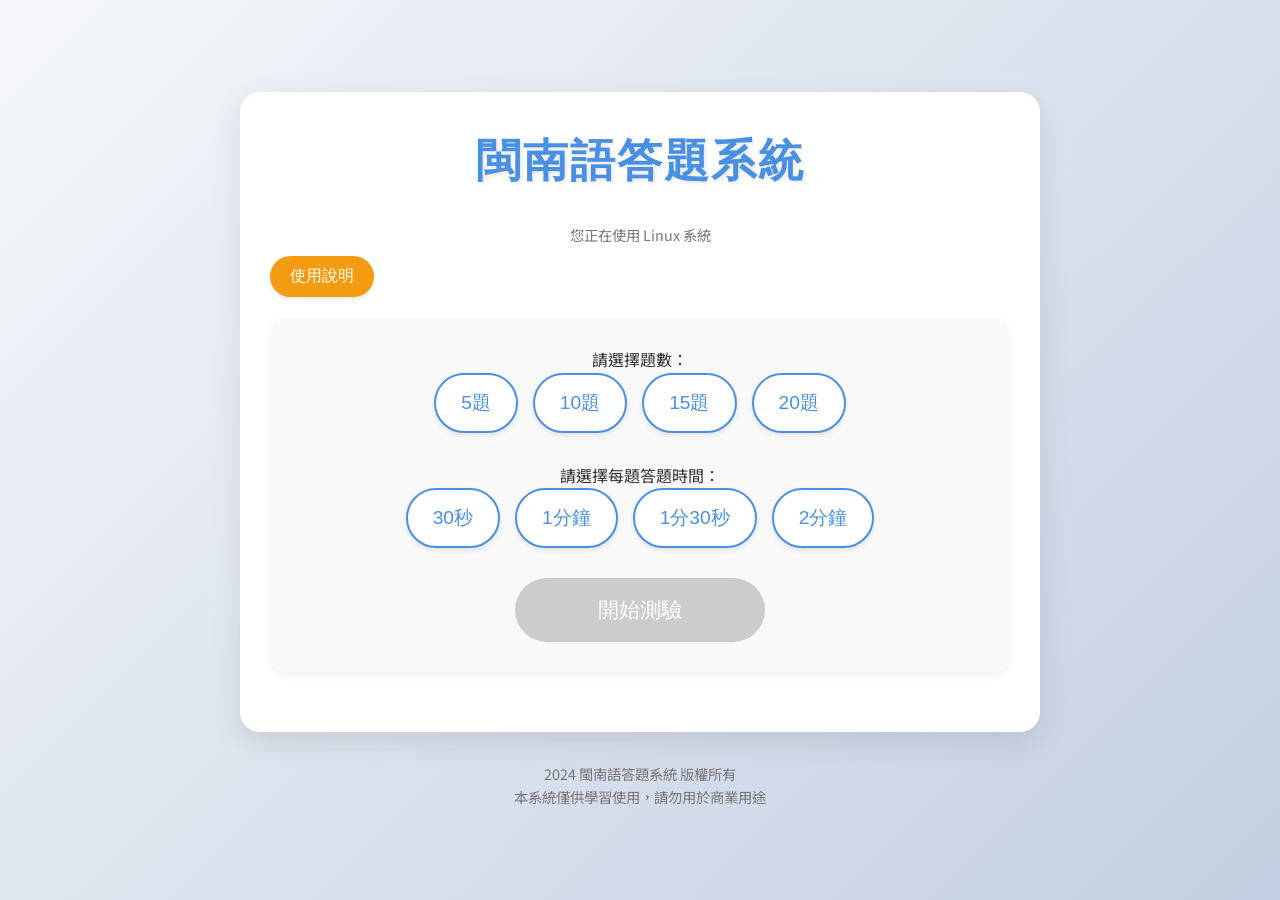
<file: index.html>
<html lang="zh-TW">
  <head>
    <meta charset="UTF-8">
    <meta name="viewport" content="width=device-width, initial-scale=1.0">
    <title>閩南語答題系統</title>
    <link rel="stylesheet" href="style.css">
    <link rel="preconnect" href="https://fonts.googleapis.com">
    <link rel="preconnect" href="https://fonts.gstatic.com" crossorigin>
    <link href="https://fonts.googleapis.com/css2?family=Noto+Sans+TC:wght@400;700&family=Pacifico&display=swap" rel="stylesheet">
  </head>
  <body>
    <div id="app">
      <h1>閩南語答題系統</h1>
      <p id="deviceInfo" style="text-align: center; font-size: 0.9em; color: #777; margin-bottom: 10px;"></p>
      <button id="instructionsButton">使用說明</button>
      <div id="startContainer" class="fade-in">
        <p>請選擇題數：</p>
        <div id="questionCountSelector">
          <button class="question-count-option" data-count="5">5題</button>
          <button class="question-count-option" data-count="10">10題</button>
          <button class="question-count-option" data-count="15">15題</button>
          <button class="question-count-option" data-count="20">20題</button>
        </div>
        <p>請選擇每題答題時間：</p>
        <div id="timeSelector">
          <button class="time-option" data-time="30">30秒</button>
          <button class="time-option" data-time="60">1分鐘</button>
          <button class="time-option" data-time="90">1分30秒</button>
          <button class="time-option" data-time="120">2分鐘</button>
        </div>
        <button id="startButton" disabled>開始測驗</button>
      </div>
      <div id="quizContainer" style="display:none;">
        <div id="timer"></div>
        <div id="progressBar">
          <div id="progress"></div>
        </div>
        <div id="loadingContainer" style="display:none;">
          <div class="loading-spinner"></div>
          <p class="loading-text">正在載入題目<span class="loading-dots"></span></p>
        </div>
        <div id="questionContainer">
          <p id="questionText"></p>
          <img id="imageQuestion" alt="Question Image" style="display: none; max-width: 100%; border-radius: 10px; margin-bottom: 20px;">
          <audio id="audioQuestion" controls style="display:none;"></audio>
          <ul id="optionsList"></ul>
        </div>
        <button id="submitAnswer" disabled>提交答案</button>
        <div id="result"></div>
      </div>
    </div>
  
    <div id="instructionsModal" class="modal">
      <div class="modal-content">
        <span class="close">&times;</span>
        <h2>使用說明</h2>
        <ol>
          <li>選擇您想要回答的題數（5、10、15或20題）。</li>
          <li>請選擇每題答題時間。</li>
          <li>點擊「開始測驗」按鈕開始答題。</li>
          <li>仔細閱讀每個問題，如果有音頻或圖片，請點擊播放按鈕或查看圖片內容。</li>
          <li>從提供的選項中選擇您認為正確的答案。選項也可能包含圖片。</li>
          <li>選擇答案後，點擊「提交答案」按鈕。</li>
          <li>系統會立即顯示您的答案是否正確，並提供正確答案（如果回答錯誤）。</li>
          <li>答完所有問題後，您將看到最終成績和答題記錄。</li>
          <li>您可以選擇「再測一次」來重新開始測驗。</li>
        </ol>
        <p>祝您答題愉快，學習進步！</p>
      </div>
    </div>
  
    <div id="copyright">
      2024 閩南語答題系統 版權所有
      <br>
      本系統僅供學習使用，請勿用於商業用途
    </div>
  
    <script src="script.js" type="module"></script>
  </body>
</html>
</file>
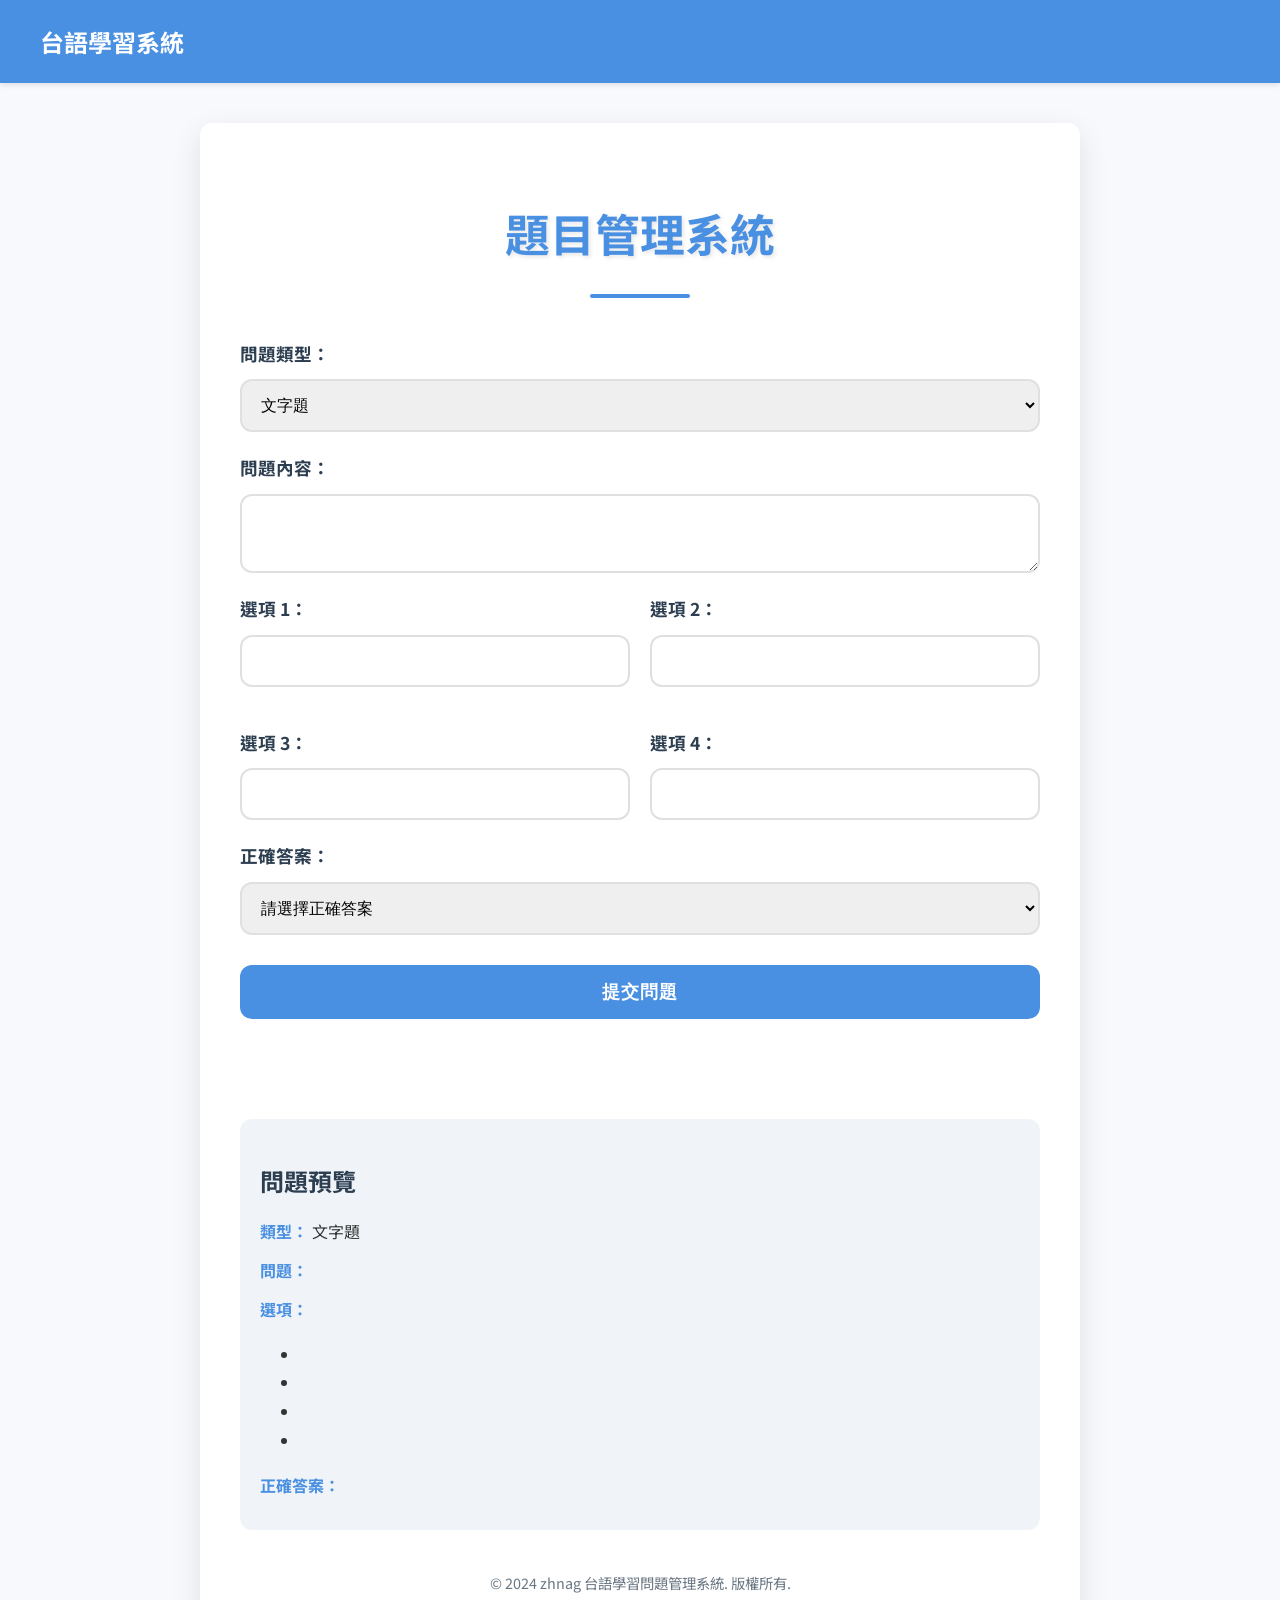
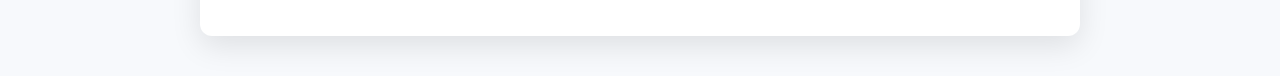
<file: add_test.html>
<html><head>
<meta charset="UTF-8">
<meta name="viewport" content="width=device-width, initial-scale=1.0">
<title>台語學習問題管理系統 - 出題頁面</title>
<link href="https://fonts.googleapis.com/css2?family=Noto+Sans+TC:wght@300;400;700&display=swap" rel="stylesheet">
<style>
  :root {
    --primary-color: #4a90e2;
    --secondary-color: #2c3e50;
    --background-color: #f7f9fc;
    --form-background: #ffffff;
    --text-color: #333333;
    --success-color: #27ae60;
    --error-color: #e74c3c;
    --border-radius: 12px;
  }

  body {
    font-family: 'Noto Sans TC', sans-serif;
    line-height: 1.8;
    color: var(--text-color);
    margin: 0;
    padding: 0;
    background-color: var(--background-color);
    transition: all 0.3s ease;
  }

  /* 新增頁首樣式 */
  header {
    background-color: var(--primary-color);
    color: white;
    padding: 20px 0;
    box-shadow: 0 2px 5px rgba(0,0,0,0.1);
  }

  .header-content {
    max-width: 1200px;
    margin: 0 auto;
    display: flex;
    justify-content: space-between;
    align-items: center;
    padding: 0 20px;
  }

  .logo {
    font-size: 1.5em;
    font-weight: bold;
    text-decoration: none;
    color: white;
  }

  nav ul {
    list-style-type: none;
    padding: 0;
    margin: 0;
    display: flex;
  }

  nav ul li {
    margin-left: 20px;
  }

  nav ul li a {
    color: white;
    text-decoration: none;
    transition: opacity 0.3s ease;
  }

  nav ul li a:hover {
    opacity: 0.8;
  }

  .container {
    max-width: 800px;
    margin: 40px auto;
    padding: 40px;
    background-color: var(--form-background);
    border-radius: var(--border-radius);
    box-shadow: 0 10px 30px rgba(0,0,0,0.1);
  }

  h1 {
    color: var(--primary-color);
    text-align: center;
    font-size: 2.8em;
    margin-bottom: 40px;
    text-shadow: 2px 2px 4px rgba(0,0,0,0.1);
    position: relative;
  }

  h1::after {
    content: '';
    display: block;
    width: 100px;
    height: 4px;
    background-color: var(--primary-color);
    margin: 20px auto;
    border-radius: 2px;
  }

  form {
    transition: all 0.3s ease;
  }

  label {
    display: block;
    margin-top: 20px;
    font-weight: bold;
    color: var(--secondary-color);
    font-size: 1.1em;
  }

  input[type="text"], input[type="url"], select, textarea {
    width: 100%;
    padding: 15px;
    margin-top: 10px;
    border: 2px solid #e0e0e0;
    border-radius: var(--border-radius);
    box-sizing: border-box;
    transition: all 0.3s ease;
    font-size: 1em;
  }

  input[type="text"]:focus, input[type="url"]:focus, select:focus, textarea:focus {
    outline: none;
    border-color: var(--primary-color);
    box-shadow: 0 0 0 3px rgba(74, 144, 226, 0.2);
  }

  button {
    background-color: var(--primary-color);
    color: white;
    padding: 15px 25px;
    border: none;
    border-radius: var(--border-radius);
    cursor: pointer;
    font-size: 1.1em;
    margin-top: 30px;
    transition: all 0.3s ease;
    width: 100%;
    font-weight: bold;
    text-transform: uppercase;
    letter-spacing: 1px;
  }

  button:hover {
    background-color: #3a7bc8;
    transform: translateY(-3px);
    box-shadow: 0 6px 12px rgba(0,0,0,0.15);
  }

  #message {
    margin-top: 30px;
    padding: 20px;
    border-radius: var(--border-radius);
    font-weight: bold;
    transition: all 0.3s ease;
    text-align: center;
  }

  .success {
    background-color: #d4edda;
    border: 2px solid #c3e6cb;
    color: var(--success-color);
  }

  .error {
    background-color: #f8d7da;
    border: 2px solid #f5c6cb;
    color: var(--error-color);
  }

  .loading {
    display: none;
    text-align: center;
    margin-top: 30px;
    font-size: 1.2em;
    color: var(--secondary-color);
  }

  .loading:after {
    content: '.';
    animation: dots 1.5s steps(5, end) infinite;
  }

  @keyframes dots {
    0%, 20% {
      color: rgba(0,0,0,0);
      text-shadow:
        .25em 0 0 rgba(0,0,0,0),
        .5em 0 0 rgba(0,0,0,0);
    }
    40% {
      color: var(--text-color);
      text-shadow:
        .25em 0 0 rgba(0,0,0,0),
        .5em 0 0 rgba(0,0,0,0);
    }
    60% {
      text-shadow:
        .25em 0 0 var(--text-color),
        .5em 0 0 rgba(0,0,0,0);
    }
    80%, 100% {
      text-shadow:
        .25em 0 0 var(--text-color),
        .5em 0 0 var(--text-color);
    }
  }

  .option-group {
    display: grid;
    grid-template-columns: 1fr 1fr;
    gap: 20px;
  }

  @media (max-width: 600px) {
    .option-group {
      grid-template-columns: 1fr;
    }
  }

  .preview-container {
    margin-top: 30px;
    padding: 20px;
    background-color: #f0f4f8;
    border-radius: var(--border-radius);
    display: none;
  }

  .preview-container h2 {
    color: var(--secondary-color);
    margin-bottom: 15px;
  }

  .preview-item {
    margin-bottom: 10px;
  }

  .preview-item strong {
    color: var(--primary-color);
  }

  #previewAudio {
    width: 100%;
    margin-top: 10px;
  }

  .copyright {
    text-align: center;
    margin-top: 40px;
    font-size: 0.9em;
    color: var(--secondary-color);
    opacity: 0.7;
  }
</style>
</head>
<body>
  <!-- 新增頁首 -->
  <header>
    <div class="header-content">
      <a href="https://websimcreationengine.com/home" class="logo">台語學習系統</a>
      <nav>

    </div>
  </header>

  <div class="container">
    <h1>題目管理系統</h1>
    
    <form id="questionForm">
      <label for="type">問題類型：</label>
      <select id="type" name="type" required>
        <option value="text">文字題</option>
        <option value="audio">音檔題</option>
      </select>

      <label for="question">問題內容：</label>
      <textarea id="question" name="question" rows="3" required></textarea>

      <div class="option-group">
        <div>
          <label for="option1">選項 1：</label>
          <input type="text" id="option1" name="option1" required>
        </div>
        <div>
          <label for="option2">選項 2：</label>
          <input type="text" id="option2" name="option2" required>
        </div>
        <div>
          <label for="option3">選項 3：</label>
          <input type="text" id="option3" name="option3" required>
        </div>
        <div>
          <label for="option4">選項 4：</label>
          <input type="text" id="option4" name="option4" required>
        </div>
      </div>

      <label for="correctAnswer">正確答案：</label>
      <select id="correctAnswer" name="correctAnswer" required>
        <option value="">請選擇正確答案</option>
        <option value="1">選項 1</option>
        <option value="2">選項 2</option>
        <option value="3">選項 3</option>
        <option value="4">選項 4</option>
      </select>

      <label for="audioUrl">音檔 URL（僅限音檔題）：</label>
      <input type="url" id="audioUrl" name="audioUrl">

      <button type="submit">提交問題</button>
    </form>

    <div id="message"></div>
    <div class="loading" id="loadingIndicator">正在提交問題</div>

    <div class="preview-container" id="previewContainer">
      <h2>問題預覽</h2>
      <div class="preview-item"><strong>類型：</strong> <span id="previewType"></span></div>
      <div class="preview-item"><strong>問題：</strong> <span id="previewQuestion"></span></div>
      <div class="preview-item"><strong>選項：</strong>
        <ul>
          <li id="previewOption1"></li>
          <li id="previewOption2"></li>
          <li id="previewOption3"></li>
          <li id="previewOption4"></li>
        </ul>
      </div>
      <div class="preview-item"><strong>正確答案：</strong> <span id="previewCorrectAnswer"></span></div>
      <div class="preview-item" id="previewAudioContainer">
        <strong>音檔：</strong>
        <audio id="previewAudio" controls></audio>
      </div>
    </div>

    <div class="copyright">
      © 2024 zhnag 台語學習問題管理系統. 版權所有.
    </div>
  </div>

  <script>
    const SCRIPT_URL = 'https://script.google.com/macros/s/AKfycbywOXzardpCqz0Lv7IAAFABGFBset2SgVZRC6_Kvf9c1TXQPHTxa0kp9h8wKy2_oqwv/exec';

    document.getElementById('questionForm').addEventListener('submit', function(e) {
      e.preventDefault();
      
      const formData = new FormData(this);
      const questionData = {
        type: formData.get('type'),
        question: formData.get('question'),
        options: [
          formData.get('option1'),
          formData.get('option2'),
          formData.get('option3'),
          formData.get('option4')
        ],
        correctAnswer: formData.get(`option${formData.get('correctAnswer')}`),
        audioUrl: formData.get('audioUrl') || ''
      };

      const messageDiv = document.getElementById('message');
      const loadingIndicator = document.getElementById('loadingIndicator');
      messageDiv.textContent = '';
      messageDiv.className = '';
      loadingIndicator.style.display = 'block';

      fetch(SCRIPT_URL + '?action=addQuestion', {
        method: 'POST',
        mode: 'no-cors',
        headers: {
          'Content-Type': 'application/json',
        },
        body: JSON.stringify(questionData),
      })
      .then(response => {
        loadingIndicator.style.display = 'none';
        if (response.status === 0) {
          messageDiv.textContent = '問題新增成功！（注意：由於跨域限制，無法確認服務器的實際響應）';
          messageDiv.className = 'success';
          document.getElementById('questionForm').reset();
          hidePreview();
        } else {
          throw new Error('提交失敗，請檢查網絡連接並重試。');
        }
      })
      .catch(error => {
        loadingIndicator.style.display = 'none';
        console.error('Error:', error);
        messageDiv.textContent = '發生錯誤，請稍後再試。錯誤詳情：' + error.message;
        messageDiv.className = 'error';
      });
    });

    document.getElementById('type').addEventListener('change', function() {
      const audioUrlField = document.getElementById('audioUrl');
      const audioUrlLabel = document.querySelector('label[for="audioUrl"]');
      if (this.value === 'audio') {
        audioUrlField.style.display = 'block';
        audioUrlLabel.style.display = 'block';
        audioUrlField.required = true;
      } else {
        audioUrlField.style.display = 'none';
        audioUrlLabel.style.display = 'none';
        audioUrlField.required = false;
      }
      updatePreview();
    });

    document.querySelectorAll('input, textarea, select').forEach(element => {
      element.addEventListener('input', updatePreview);
    });

    function updatePreview() {
      const previewContainer = document.getElementById('previewContainer');
      const type = document.getElementById('type').value;
      const question = document.getElementById('question').value;
      const option1 = document.getElementById('option1').value;
      const option2 = document.getElementById('option2').value;
      const option3 = document.getElementById('option3').value;
      const option4 = document.getElementById('option4').value;
      const correctAnswer = document.getElementById('correctAnswer').value;
      const audioUrl = document.getElementById('audioUrl').value;

      document.getElementById('previewType').textContent = type === 'text' ? '文字題' : '音檔題';
      document.getElementById('previewQuestion').textContent = question;
      document.getElementById('previewOption1').textContent = option1;
      document.getElementById('previewOption2').textContent = option2;
      document.getElementById('previewOption3').textContent = option3;
      document.getElementById('previewOption4').textContent = option4;
      document.getElementById('previewCorrectAnswer').textContent = correctAnswer ? document.getElementById(`option${correctAnswer}`).value : '';

      const previewAudioContainer = document.getElementById('previewAudioContainer');
      const previewAudio = document.getElementById('previewAudio');

      if (type === 'audio' && audioUrl) {
        previewAudioContainer.style.display = 'block';
        previewAudio.src = audioUrl;
      } else {
        previewAudioContainer.style.display = 'none';
        previewAudio.src = '';
      }

      previewContainer.style.display = 'block';
    }

    function hidePreview() {
      document.getElementById('previewContainer').style.display = 'none';
    }

    document.getElementById('type').dispatchEvent(new Event('change'));
  </script>
</body>
</html>
</file>
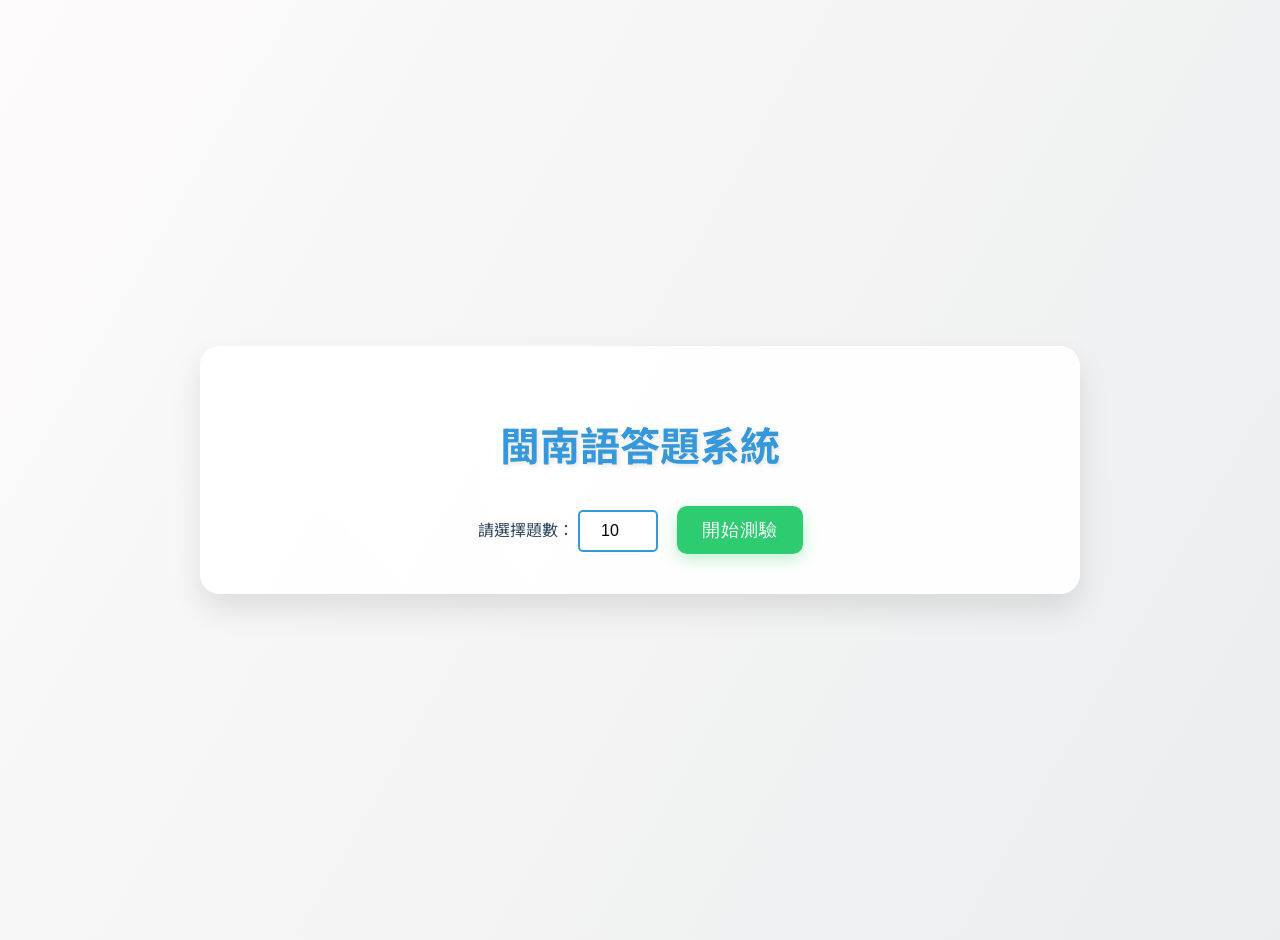
<file: audio.html>
<html><head>
<meta charset="UTF-8">
<meta name="viewport" content="width=device-width, initial-scale=1.0">
<title>閩南語答題系統</title>
<link href="https://fonts.googleapis.com/css2?family=Noto+Sans+TC:wght@400;700&display=swap" rel="stylesheet">
<style>
  :root {
    --primary-color: #3498db;
    --secondary-color: #2ecc71;
    --background-color: #ecf0f1;
    --text-color: #34495e;
    --shadow-color: rgba(0, 0, 0, 0.1);
    --button-hover-color: #2980b9;
    --submit-button-color: #e67e22;
    --submit-button-hover-color: #d35400;
  }

  body {
    font-family: 'Noto Sans TC', sans-serif;
    background-color: var(--background-color);
    background-image: 
      linear-gradient(120deg, #fdfbfb 0%, #ebedee 100%),
      url('data:image/svg+xml,%3Csvg width="20" height="20" viewBox="0 0 20 20" xmlns="http://www.w3.org/2000/svg"%3E%3Cg fill="%239C92AC" fill-opacity="0.1" fill-rule="evenodd"%3E%3Ccircle cx="3" cy="3" r="3"/%3E%3Ccircle cx="13" cy="13" r="3"/%3E%3C/g%3E%3C/svg%3E');
    color: var(--text-color);
    line-height: 1.6;
    padding: 20px;
    margin: 0;
    min-height: 100vh;
    display: flex;
    flex-direction: column;
    justify-content: center;
    align-items: center;
  }

  #app {
    background-color: rgba(255, 255, 255, 0.95);
    border-radius: 20px;
    padding: 40px;
    box-shadow: 0 15px 30px var(--shadow-color);
    transition: all 0.3s ease;
    max-width: 800px;
    width: 100%;
    position: relative;
    overflow: hidden;
  }

  #app::before {
    content: "";
    position: absolute;
    top: -50%;
    left: -50%;
    width: 200%;
    height: 200%;
    background: radial-gradient(circle, rgba(255,255,255,0.2) 0%, rgba(255,255,255,0) 70%);
    transform: rotate(45deg);
    z-index: -1;
    animation: shimmer 10s linear infinite;
  }

  @keyframes shimmer {
    0% { transform: rotate(45deg) translateY(-50%); }
    100% { transform: rotate(45deg) translateY(50%); }
  }

  #app:hover {
    transform: translateY(-5px);
    box-shadow: 0 20px 40px var(--shadow-color);
  }

  h1 {
    color: var(--primary-color);
    text-align: center;
    font-size: 2.5em;
    margin-bottom: 30px;
    text-shadow: 2px 2px 4px var(--shadow-color);
    position: relative;
    display: inline-block;
    left: 50%;
    transform: translateX(-50%);
  }

  h1::after {
    content: "";
    position: absolute;
    bottom: -10px;
    left: 0;
    width: 100%;
    height: 3px;
    background: linear-gradient(to right, var(--primary-color), var(--secondary-color));
    transform: scaleX(0);
    transition: transform 0.3s ease;
  }

  #app:hover h1::after {
    transform: scaleX(1);
  }

  #questionContainer {
    margin-bottom: 30px;
    position: relative;
  }

  #questionText {
    font-size: 1.3em;
    font-weight: bold;
    margin-bottom: 20px;
    color: var(--text-color);
    text-align: center;
    padding: 15px;
    border-radius: 10px;
    background-color: rgba(52, 152, 219, 0.1);
    box-shadow: 0 5px 15px rgba(52, 152, 219, 0.1);
  }

  #optionsList {
    list-style-type: none;
    padding: 0;
    display: grid;
    grid-template-columns: repeat(auto-fit, minmax(200px, 1fr));
    gap: 15px;
  }

  .option-button {
    background-color: var(--primary-color);
    color: #fff;
    border: none;
    padding: 15px 20px;
    border-radius: 10px;
    cursor: pointer;
    transition: all 0.3s ease;
    font-size: 1em;
    width: 100%;
    text-align: left;
    position: relative;
    overflow: hidden;
    box-shadow: 0 5px 15px rgba(52, 152, 219, 0.2);
  }

  .option-button:hover {
    background-color: var(--button-hover-color);
    transform: translateY(-2px);
    box-shadow: 0 8px 20px rgba(52, 152, 219, 0.3);
  }

  .option-button::after {
    content: '';
    position: absolute;
    top: 50%;
    left: 50%;
    width: 5px;
    height: 5px;
    background: rgba(255, 255, 255, 0.5);
    opacity: 0;
    border-radius: 100%;
    transform: scale(1, 1) translate(-50%);
    transform-origin: 50% 50%;
  }

  .option-button:focus:not(:active)::after {
    animation: ripple 1s ease-out;
  }

  @keyframes ripple {
    0% { transform: scale(0, 0); opacity: 1; }
    20% { transform: scale(25, 25); opacity: 1; }
    100% { opacity: 0; transform: scale(40, 40); }
  }

  #result {
    font-weight: bold;
    margin-top: 20px;
    text-align: center;
    font-size: 1.2em;
    padding: 15px;
    border-radius: 10px;
    transition: all 0.3s ease;
    opacity: 0;
    transform: translateY(20px);
  }

  #result.show {
    opacity: 1;
    transform: translateY(0);
  }

  #progressBar {
    width: 100%;
    background-color: #e0e0e0;
    border-radius: 15px;
    margin-bottom: 30px;
    overflow: hidden;
    height: 10px;
    position: relative;
  }

  #progress {
    width: 0%;
    height: 100%;
    background-color: var(--secondary-color);
    border-radius: 15px;
    transition: width 0.5s ease-in-out;
    position: relative;
    overflow: hidden;
  }

  #progress::after {
    content: "";
    position: absolute;
    top: 0;
    left: 0;
    bottom: 0;
    right: 0;
    background-image: linear-gradient(
      -45deg,
      rgba(255, 255, 255, .2) 25%,
      transparent 25%,
      transparent 50%,
      rgba(255, 255, 255, .2) 50%,
      rgba(255, 255, 255, .2) 75%,
      transparent 75%,
      transparent
    );
    z-index: 1;
    background-size: 50px 50px;
    animation: move 2s linear infinite;
    border-radius: 15px;
  }

  @keyframes move {
    0% {
      background-position: 0 0;
    }
    100% {
      background-position: 50px 50px;
    }
  }

  audio {
    width: 100%;
    margin-bottom: 20px;
  }

  #startContainer {
    text-align: center;
  }

  #questionCountInput {
    width: 80px;
    padding: 10px;
    margin-right: 15px;
    border: 2px solid var(--primary-color);
    border-radius: 5px;
    font-size: 1em;
    text-align: center;
    transition: all 0.3s ease;
  }

  #questionCountInput:focus {
    outline: none;
    box-shadow: 0 0 0 3px rgba(52, 152, 219, 0.3);
  }

  #startButton, #submitAnswer {
    background-color: var(--secondary-color);
    color: #fff;
    border: none;
    padding: 12px 25px;
    border-radius: 10px;
    cursor: pointer;
    transition: all 0.3s ease;
    font-size: 1.1em;
    text-transform: uppercase;
    letter-spacing: 1px;
    box-shadow: 0 5px 15px rgba(46, 204, 113, 0.3);
  }

  #startButton:hover, #submitAnswer:hover {
    background-color: #27ae60;
    transform: translateY(-2px);
    box-shadow: 0 8px 20px rgba(46, 204, 113, 0.4);
  }

  #submitAnswer {
    background-color: var(--submit-button-color);
    display: block;
    margin: 20px auto 0;
    box-shadow: 0 5px 15px rgba(230, 126, 34, 0.3);
  }

  #submitAnswer:hover {
    background-color: var(--submit-button-hover-color);
    box-shadow: 0 8px 20px rgba(230, 126, 34, 0.4);
  }

  #submitAnswer:disabled {
    background-color: #95a5a6;
    cursor: not-allowed;
    transform: none;
    box-shadow: none;
  }

  .selected {
    background-color: var(--secondary-color) !important;
    transform: scale(1.05);
    box-shadow: 0 8px 20px rgba(46, 204, 113, 0.4) !important;
  }

  @media (max-width: 600px) {
    body {
      padding: 10px;
    }
    #app {
      padding: 20px;
    }
    h1 {
      font-size: 2em;
    }
    #optionsList {
      grid-template-columns: 1fr;
    }
  }
</style>
</head>
<body>
<div id="app">
  <h1>閩南語答題系統</h1>
  <div id="startContainer">
    <label for="questionCountInput">請選擇題數：</label>
    <input type="number" id="questionCountInput" min="1" max="50" value="10">
    <button id="startButton">開始測驗</button>
  </div>
  <div id="quizContainer" style="display:none;">
    <div id="progressBar">
      <div id="progress"></div>
    </div>
    <div id="questionContainer">
      <p id="questionText"></p>
      <audio id="audioQuestion" controls style="display:none;"></audio>
      <ul id="optionsList"></ul>
    </div>
    <button id="submitAnswer" disabled>提交答案</button>
    <div id="result"></div>
  </div>
</div>

<script>
const SCRIPT_URL = 'https://script.google.com/macros/s/AKfycbywOXzardpCqz0Lv7IAAFABGFBset2SgVZRC6_Kvf9c1TXQPHTxa0kp9h8wKy2_oqwv/exec';
let currentQuestions = [];
let currentQuestionIndex = 0;
let correctAnswers = 0;
let totalQuestions = 10;
let selectedAnswer = null;

document.getElementById('startButton').addEventListener('click', startQuiz);
document.getElementById('submitAnswer').addEventListener('click', submitAnswer);

function startQuiz() {
  totalQuestions = parseInt(document.getElementById('questionCountInput').value);
  if (isNaN(totalQuestions) || totalQuestions < 1) {
    alert('請輸入有效的題數');
    return;
  }
  document.getElementById('startContainer').style.display = 'none';
  document.getElementById('quizContainer').style.display = 'block';
  fetchQuestions();
}

function fetchQuestions() {
  fetch(`${SCRIPT_URL}?action=getQuestions&count=${totalQuestions}`)
    .then(response => response.json())
    .then(questions => {
      currentQuestions = questions;
      currentQuestionIndex = 0;
      correctAnswers = 0;
      displayQuestion();
    })
    .catch(error => console.error('Error:', error));
}

function displayQuestion() {
  const question = currentQuestions[currentQuestionIndex];
  const questionText = document.getElementById('questionText');
  const optionsList = document.getElementById('optionsList');
  const audioQuestion = document.getElementById('audioQuestion');
  const submitButton = document.getElementById('submitAnswer');
  
  questionText.textContent = `問題 ${currentQuestionIndex + 1}： ${question.question}`;
  optionsList.innerHTML = '';
  selectedAnswer = null;
  submitButton.disabled = true;
  
  if (question.type === 'audio') {
    audioQuestion.src = question.audioUrl;
    audioQuestion.style.display = 'block';
  } else {
    audioQuestion.style.display = 'none';
  }
  
  question.options.forEach((option, index) => {
    const li = document.createElement('li');
    const button = document.createElement('button');
    button.textContent = option;
    button.classList.add('option-button');
    button.onclick = () => selectAnswer(button, option);
    li.appendChild(button);
    optionsList.appendChild(li);
  });
  
  updateProgressBar();
}

function selectAnswer(button, answer) {
  const options = document.querySelectorAll('.option-button');
  options.forEach(opt => opt.classList.remove('selected'));
  button.classList.add('selected');
  selectedAnswer = answer;
  document.getElementById('submitAnswer').disabled = false;
}

function submitAnswer() {
  if (selectedAnswer === null) return;
  
  const question = currentQuestions[currentQuestionIndex];
  fetch(`${SCRIPT_URL}`, {
    method: 'POST',
    body: new URLSearchParams({
      'action': 'checkAnswer',
      'questionId': question.id,
      'answer': selectedAnswer
    })
  })
  .then(response => response.json())
  .then(result => {
    if (result.correct) {
      correctAnswers++;
    }
    displayResult(result.correct, result.correctAnswer);
    document.getElementById('submitAnswer').disabled = true;
    setTimeout(() => {
      currentQuestionIndex++;
      if (currentQuestionIndex < currentQuestions.length) {
        displayQuestion();
      } else {
        displayFinalResult();
      }
    }, 1500);
  });
}

function displayResult(isCorrect, correctAnswer) {
  const resultDiv = document.getElementById('result');
  if (isCorrect) {
    resultDiv.textContent = '答對了！';
    resultDiv.style.backgroundColor = 'rgba(46, 204, 113, 0.2)';
    resultDiv.style.color = '#27ae60';
  } else {
    resultDiv.textContent = `答錯了。正確答案是：${correctAnswer}`;
    resultDiv.style.backgroundColor = 'rgba(231, 76, 60, 0.2)';
    resultDiv.style.color = '#c0392b';
  }
  resultDiv.classList.add('show');
  setTimeout(() => {
    resultDiv.classList.remove('show');
  }, 1000);
}

function displayFinalResult() {
  const app = document.getElementById('app');
  const percentage = (correctAnswers / totalQuestions * 100).toFixed(2);
  let message = '';
  let color = '';

  if (percentage >= 90) {
    message = '太厲害了！你是閩南語大師！';
    color = '#27ae60';
  } else if (percentage >= 70) {
    message = '表現得很好！再接再厲！';
    color = '#2980b9';
  } else if (percentage >= 50) {
    message = '還不錯，繼續努力！';
    color = '#f39c12';
  } else {
    message = '加油！多多練習就會進步的！';
    color = '#e74c3c';
  }

  app.innerHTML = `
    <h1>測驗結束</h1>
    <div style="text-align: center; margin-bottom: 20px;">
      <svg width="200" height="200" viewBox="0 0 100 100">
        <circle cx="50" cy="50" r="45" fill="none" stroke="#e0e0e0" stroke-width="10"/>
        <circle cx="50" cy="50" r="45" fill="none" stroke="${color}" stroke-width="10" 
                stroke-dasharray="${percentage * 2.83}, 283" transform="rotate(-90 50 50)">
          <animate attributeName="stroke-dasharray" from="0, 283" to="${percentage * 2.83}, 283" dur="1s" fill="freeze" />
        </circle>
        <text x="50" y="50" font-size="20" text-anchor="middle" dy="7" fill="${color}">
          <tspan x="50" dy="0">${percentage}%</tspan>
        </text>
      </svg>
    </div>
    <p style="font-size: 1.2em; text-align: center;">你答對了 ${correctAnswers} 題，共 ${totalQuestions} 題。</p>
    <p style="font-size: 1.3em; font-weight: bold; text-align: center; color: ${color};">${message}</p>
    <button onclick="location.reload()" style="display: block; margin: 20px auto; padding: 15px 30px; font-size: 1.2em; background-color: #3498db;">再測一次</button>
  `;
}

function updateProgressBar() {
  const progress = document.getElementById('progress');
  const percentage = ((currentQuestionIndex + 1) / totalQuestions) * 100;
  progress.style.width = `${percentage}%`;
}
</script>
</body>
</html>
</file>
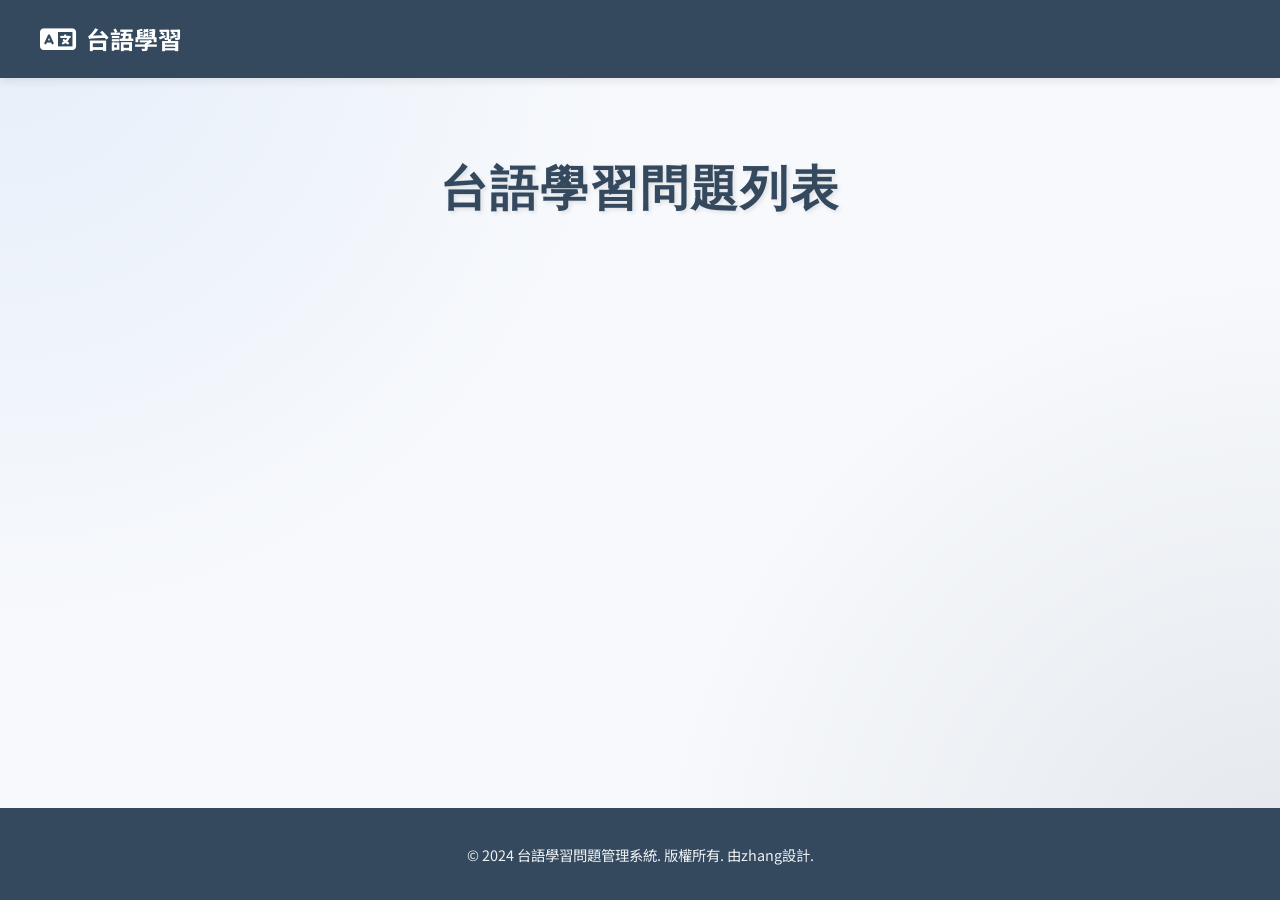
<file: manage.html>
<html><head>
<meta charset="UTF-8">
<meta name="viewport" content="width=device-width, initial-scale=1.0">
<title>台語學習問題管理系統 - 問題列表</title>
<link href="https://fonts.googleapis.com/css2?family=Noto+Sans+TC:wght@400;700&family=Poppins:wght@400;600;700&display=swap" rel="stylesheet">
<link href="https://cdnjs.cloudflare.com/ajax/libs/font-awesome/6.4.0/css/all.min.css" rel="stylesheet">
<style>
  :root {
    --primary-color: #4a90e2;
    --secondary-color: #34495e;
    --background-color: #f7f9fc;
    --card-background: #ffffff;
    --text-color: #333;
    --border-radius: 16px;
    --box-shadow: 0 10px 30px rgba(0,0,0,0.1);
    --transition: all 0.3s ease;
  }

  body {
    font-family: 'Noto Sans TC', 'Poppins', sans-serif;
    line-height: 1.6;
    color: var(--text-color);
    margin: 0;
    padding: 0;
    background-color: var(--background-color);
    background-image: 
      radial-gradient(circle at top left, rgba(74, 144, 226, 0.1) 0%, transparent 40%),
      radial-gradient(circle at bottom right, rgba(52, 73, 94, 0.1) 0%, transparent 40%);
    min-height: 100vh;
    display: flex;
    flex-direction: column;
  }

  .container {
    max-width: 1200px;
    margin: 0 auto;
    padding: 40px 20px;
    flex-grow: 1;
  }

  header {
    background-color: var(--secondary-color);
    color: #fff;
    padding: 20px 0;
    box-shadow: 0 2px 10px rgba(0,0,0,0.1);
  }

  .header-content {
    max-width: 1200px;
    margin: 0 auto;
    padding: 0 20px;
    display: flex;
    justify-content: space-between;
    align-items: center;
  }

  .logo {
    display: flex;
    align-items: center;
    font-size: 1.5em;
    font-weight: bold;
    color: #fff;
    text-decoration: none;
  }

  .logo i {
    margin-right: 10px;
    font-size: 1.2em;
  }

  nav ul {
    list-style-type: none;
    padding: 0;
    display: flex;
  }

  nav ul li {
    margin-left: 20px;
  }

  nav ul li a {
    color: #fff;
    text-decoration: none;
    font-weight: 600;
    transition: var(--transition);
  }

  nav ul li a:hover {
    color: var(--primary-color);
  }

  h1 {
    color: var(--secondary-color);
    text-align: center;
    font-size: 3em;
    margin-bottom: 40px;
    text-shadow: 2px 2px 4px rgba(0,0,0,0.1);
    letter-spacing: 2px;
    font-weight: 700;
    font-family: 'Poppins', sans-serif;
  }

  .question-list {
    display: grid;
    grid-template-columns: repeat(auto-fill, minmax(350px, 1fr));
    gap: 30px;
  }

  .question-card {
    background-color: var(--card-background);
    border-radius: var(--border-radius);
    padding: 30px;
    box-shadow: var(--box-shadow);
    transition: var(--transition);
    position: relative;
    overflow: hidden;
  }

  .question-card::before {
    content: '';
    position: absolute;
    top: 0;
    left: 0;
    right: 0;
    height: 5px;
    background: linear-gradient(to right, var(--primary-color), var(--secondary-color));
  }

  .question-card:hover {
    transform: translateY(-10px);
    box-shadow: 0 15px 30px rgba(0,0,0,0.15);
  }

  .question-type {
    font-weight: bold;
    color: var(--primary-color);
    margin-bottom: 15px;
    font-size: 1.2em;
    display: flex;
    align-items: center;
  }

  .question-type i {
    margin-right: 10px;
  }

  .question-content {
    margin-bottom: 20px;
    font-size: 1.1em;
    line-height: 1.6;
    color: var(--secondary-color);
  }

  .options {
    list-style-type: none;
    padding: 0;
  }

  .options li {
    margin-bottom: 10px;
    padding: 12px;
    background-color: #f8f9fa;
    border-radius: 8px;
    transition: var(--transition);
    box-shadow: 0 2px 5px rgba(0,0,0,0.05);
  }

  .options li:hover {
    background-color: #e9ecef;
    transform: translateX(5px);
  }

  .correct-answer {
    font-weight: bold;
    color: #27ae60;
    margin-top: 15px;
    padding: 12px;
    background-color: #e8f8f5;
    border-radius: 8px;
    box-shadow: 0 2px 5px rgba(39, 174, 96, 0.1);
  }

  .audio-url {
    margin-top: 15px;
    font-style: italic;
    word-break: break-all;
    color: #7f8c8d;
  }

  .btn {
    border: none;
    padding: 12px 18px;
    border-radius: 8px;
    cursor: pointer;
    transition: var(--transition);
    margin-right: 10px;
    font-size: 0.9em;
    font-weight: bold;
    text-transform: uppercase;
    letter-spacing: 1px;
  }

  .delete-btn {
    background-color: #e74c3c;
    color: white;
  }

  .delete-btn:hover {
    background-color: #c0392b;
  }

  .edit-btn {
    background-color: #f39c12;
    color: white;
  }

  .edit-btn:hover {
    background-color: #d35400;
  }

  .save-btn {
    background-color: #2ecc71;
    color: white;
  }

  .save-btn:hover {
    background-color: #27ae60;
  }

  .cancel-btn {
    background-color: #95a5a6;
    color: white;
  }

  .cancel-btn:hover {
    background-color: #7f8c8d;
  }

  #loadingOverlay {
    position: fixed;
    top: 0;
    left: 0;
    width: 100%;
    height: 100%;
    background-color: rgba(0, 0, 0, 0.7);
    display: flex;
    justify-content: center;
    align-items: center;
    z-index: 1000;
  }

  .spinner {
    width: 60px;
    height: 60px;
    border: 6px solid #f3f3f3;
    border-top: 6px solid var(--primary-color);
    border-radius: 50%;
    animation: spin 1s linear infinite;
  }

  @keyframes spin {
    0% { transform: rotate(0deg); }
    100% { transform: rotate(360deg); }
  }

  .editable-field {
    width: 100%;
    padding: 12px;
    margin-bottom: 15px;
    border: 1px solid #ddd;
    border-radius: 8px;
    font-size: 1em;
    transition: var(--transition);
    box-shadow: inset 0 1px 3px rgba(0,0,0,0.1);
  }

  .editable-field:focus {
    outline: none;
    border-color: var(--primary-color);
    box-shadow: 0 0 0 2px rgba(74, 144, 226, 0.3), inset 0 1px 3px rgba(0,0,0,0.1);
  }

  footer {
    background-color: var(--secondary-color);
    color: #ecf0f1;
    text-align: center;
    padding: 20px;
    font-size: 0.9em;
  }

  @media (max-width: 768px) {
    .container {
      padding: 20px 10px;
    }

    h1 {
      font-size: 2.5em;
      margin-bottom: 30px;
    }

    .question-list {
      grid-template-columns: 1fr;
    }

    .question-card {
      padding: 20px;
    }

    .btn {
      padding: 10px 14px;
      font-size: 0.8em;
    }

    .question-type {
      font-size: 1.1em;
    }

    .question-content {
      font-size: 1em;
    }

    .options li {
      padding: 10px;
    }

    .correct-answer {
      padding: 10px;
    }

    .editable-field {
      padding: 10px;
    }

    .header-content {
      flex-direction: column;
      text-align: center;
    }

    nav ul {
      margin-top: 20px;
    }

    nav ul li {
      margin: 0 10px;
    }
  }

  @media (max-width: 480px) {
    h1 {
      font-size: 2em;
    }

    .question-card {
      padding: 15px;
    }

    .btn {
      width: 100%;
      margin-right: 0;
      margin-bottom: 10px;
    }

    .question-type {
      font-size: 1em;
    }

    .question-content {
      font-size: 0.9em;
    }

    .options li {
      padding: 8px;
    }

    .correct-answer {
      padding: 8px;
      font-size: 0.9em;
    }

    .audio-url {
      font-size: 0.8em;
    }

    .editable-field {
      padding: 8px;
      font-size: 0.9em;
    }

    footer {
      font-size: 0.8em;
      padding: 15px;
    }

    nav ul {
      flex-direction: column;
    }

    nav ul li {
      margin: 5px 0;
    }
  }
</style>
</head>
<body>
  <header>
    <div class="header-content">
      <a href="#" class="logo">
        <i class="fas fa-language"></i>
        台語學習
      </a>
      
    </div>
  </header>

  <div class="container">
    <h1>台語學習問題列表</h1>
    
    <div id="questionList" class="question-list"></div>
  </div>

  <div id="loadingOverlay" style="display:none;">
    <div class="spinner"></div>
  </div>

  <footer>
    <p>&copy; 2024 台語學習問題管理系統. 版權所有. 由zhang設計.</p>
  </footer>

  <script>
    const SCRIPT_URL = 'https://script.google.com/macros/s/AKfycbywOXzardpCqz0Lv7IAAFABGFBset2SgVZRC6_Kvf9c1TXQPHTxa0kp9h8wKy2_oqwv/exec';

    async function fetchQuestions() {
      showLoading();
      try {
        const response = await fetch(`${SCRIPT_URL}?action=getQuestions&count=100`);
        const questions = await response.json();
        displayQuestions(questions);
      } catch (error) {
        console.error('Error fetching questions:', error);
        alert('無法取得問題列表，請稍後再試。');
      } finally {
        hideLoading();
      }
    }

    function displayQuestions(questions) {
      const questionList = document.getElementById('questionList');
      questionList.innerHTML = '';

      questions.forEach((question, index) => {
        const card = document.createElement('div');
        card.className = 'question-card';
        card.dataset.questionId = question.id;
        card.innerHTML = `
          <div class="question-type">
            <i class="fas ${question.type === 'text' ? 'fa-file-alt' : 'fa-headphones'}"></i>
            ${question.type === 'text' ? '文字題' : '音檔題'}
          </div>
          <div class="question-content">${question.question}</div>
          <ul class="options">
            ${question.options.map(option => `<li>${option}</li>`).join('')}
          </ul>
          <div class="correct-answer">正確答案：${question.correctAnswer}</div>
          ${question.audioUrl ? `<div class="audio-url">音檔 URL：${question.audioUrl}</div>` : ''}
          <div style="margin-top: 20px;">
            <button class="btn edit-btn" onclick="editQuestion(${question.id})"><i class="fas fa-edit"></i> 修改</button>
            <button class="btn delete-btn" onclick="deleteQuestion(${question.id})"><i class="fas fa-trash-alt"></i> 刪除</button>
          </div>
        `;
        questionList.appendChild(card);
      });
    }

    function editQuestion(questionId) {
      const card = document.querySelector(`.question-card[data-question-id="${questionId}"]`);
      const question = card.querySelector('.question-content').textContent;
      const options = Array.from(card.querySelectorAll('.options li')).map(li => li.textContent);
      const correctAnswer = card.querySelector('.correct-answer').textContent.replace('正確答案：', '');
      const audioUrl = card.querySelector('.audio-url') ? card.querySelector('.audio-url').textContent.replace('音檔 URL：', '') : '';

      card.innerHTML = `
        <div class="question-type"><i class="fas fa-edit"></i> 編輯問題</div>
        <input type="text" class="editable-field question-input" value="${question}" placeholder="問題內容">
        ${options.map((option, index) => `
          <input type="text" class="editable-field option-input" value="${option}" placeholder="選項 ${index + 1}">
        `).join('')}
        <input type="text" class="editable-field correct-answer-input" value="${correctAnswer}" placeholder="正確答案">
        <input type="text" class="editable-field audio-url-input" value="${audioUrl}" placeholder="音檔 URL（可選）">
        <div style="margin-top: 20px;">
          <button class="btn save-btn" onclick="saveQuestion(${questionId})"><i class="fas fa-save"></i> 保存</button>
          <button class="btn cancel-btn" onclick="fetchQuestions()"><i class="fas fa-times"></i> 取消</button>
        </div>
      `;
    }

    async function saveQuestion(questionId) {
      const card = document.querySelector(`.question-card[data-question-id="${questionId}"]`);
      const question = card.querySelector('.question-input').value;
      const options = Array.from(card.querySelectorAll('.option-input')).map(input => input.value);
      const correctAnswer = card.querySelector('.correct-answer-input').value;
      const audioUrl = card.querySelector('.audio-url-input').value;

      const updatedQuestion = {
        id: questionId,
        type: audioUrl ? 'audio' : 'text',
        question: question,
        options: options,
        correctAnswer: correctAnswer,
        audioUrl: audioUrl
      };

      showLoading();
      try {
        const response = await fetch(`${SCRIPT_URL}?action=updateQuestion`, {
          method: 'POST',
          mode: 'no-cors',
          headers: {
            'Content-Type': 'application/json',
          },
          body: JSON.stringify(updatedQuestion)
        });

        if (response.status === 0) {
          alert('問題已成功更新！（注意：由於跨域限制，無法確認服務器的實際響應）');
          fetchQuestions();
        } else {
          throw new Error('更新失敗，請檢查網絡連接並重試。');
        }
      } catch (error) {
        console.error('Error updating question:', error);
        alert('更新問題時發生錯誤，請稍後再試。');
      } finally {
        hideLoading();
      }
    }

    async function deleteQuestion(questionId) {
      if (!confirm('確定要刪除這個問題嗎？')) return;

      showLoading();
      try {
        const response = await fetch(`${SCRIPT_URL}?action=deleteQuestion&questionId=${questionId}`, {
          method: 'POST',
          mode: 'no-cors'
        });

        if (response.status === 0) {
          alert('問題已成功刪除！（注意：由於跨域限制，無法確認服務器的實際響應）');
          fetchQuestions();
        } else {
          throw new Error('刪除失敗，請檢查網絡連接並重試。');
        }
      } catch (error) {
        console.error('Error deleting question:', error);
        alert('刪除問題時發生錯誤，請稍後再試。');
      } finally {
        hideLoading();
      }
    }

    function showLoading() {
      document.getElementById('loadingOverlay').style.display = 'flex';
    }

    function hideLoading() {
      document.getElementById('loadingOverlay').style.display = 'none';
    }

    // 初始加載問題
    fetchQuestions();
  </script>
</body>
</html>
</file>
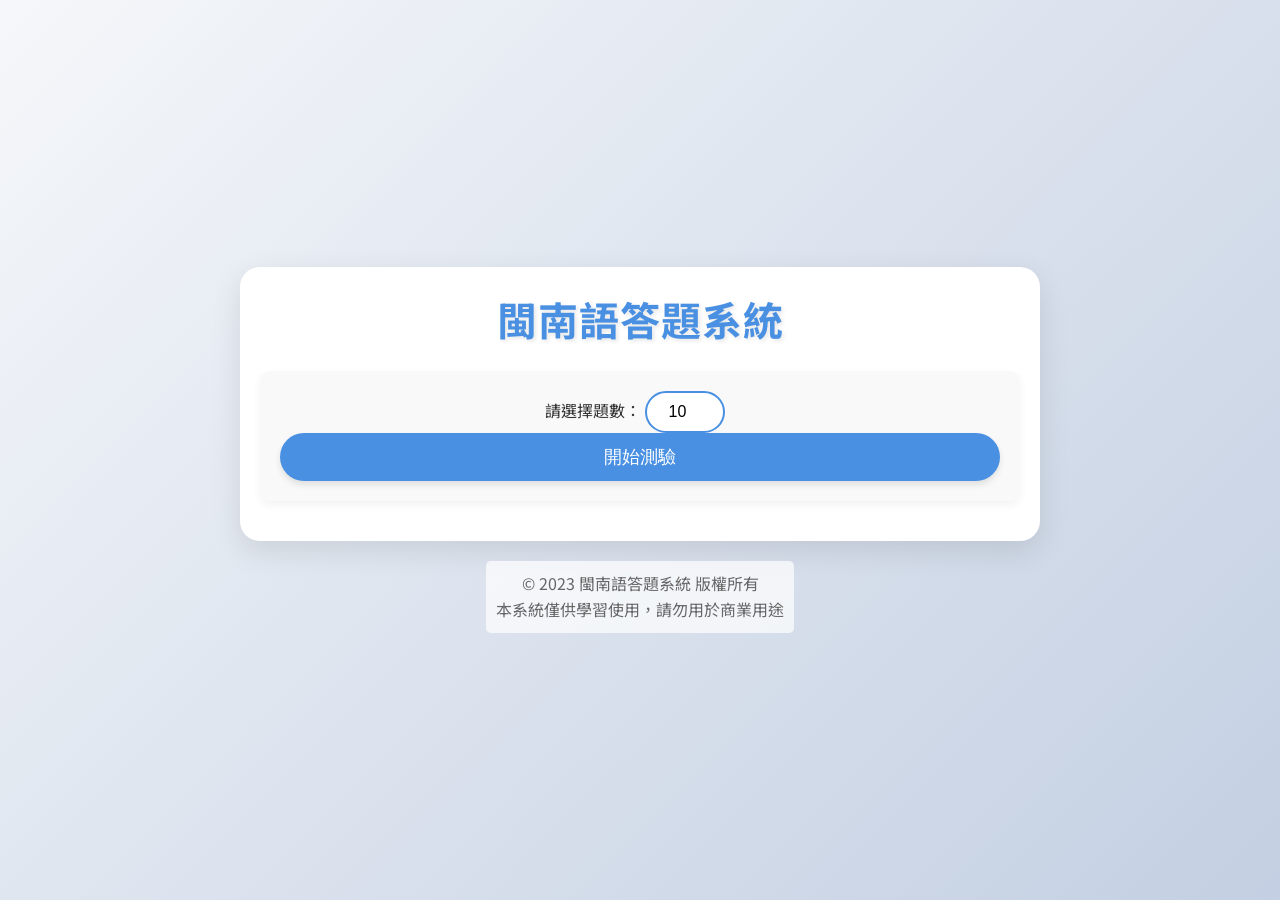
<file: phone.html>
<html><head>
<meta charset="UTF-8">
<meta name="viewport" content="width=device-width, initial-scale=1.0">
<title>閩南語答題系統</title>
<style>
  @import url('https://fonts.googleapis.com/css2?family=Noto+Sans+TC:wght@400;700&display=swap');

  :root {
    --primary-color: #4a90e2;
    --secondary-color: #2c3e50;
    --background-color: #f5f7fa;
    --card-background: #ffffff;
    --text-color: #333333;
    --success-color: #4CAF50;
    --error-color: #e74c3c;
    --accent-color: #f39c12;
  }

  * {
    box-sizing: border-box;
    margin: 0;
    padding: 0;
  }

  body {
    font-family: 'Noto Sans TC', sans-serif;
    background-color: var(--background-color);
    color: var(--text-color);
    line-height: 1.6;
    min-height: 100vh;
    display: flex;
    flex-direction: column;
    justify-content: center;
    align-items: center;
    background-image: linear-gradient(135deg, #f5f7fa 0%, #c3cfe2 100%);
    padding: 20px;
  }

  #app {
    background-color: var(--card-background);
    border-radius: 20px;
    padding: 20px;
    box-shadow: 0 10px 30px rgba(0,0,0,0.1);
    transition: box-shadow 0.3s ease;
    width: 100%;
    max-width: 500px;
  }

  h1 {
    color: var(--primary-color);
    text-align: center;
    font-size: 2em;
    margin-bottom: 20px;
    text-shadow: 2px 2px 4px rgba(0,0,0,0.1);
    letter-spacing: 1px;
  }

  #questionContainer {
    margin-bottom: 20px;
    background-color: #f9f9f9;
    padding: 15px;
    border-radius: 10px;
    box-shadow: inset 0 2px 5px rgba(0,0,0,0.05);
  }

  #questionText {
    font-size: 1.2em;
    font-weight: bold;
    margin-bottom: 15px;
    color: var(--secondary-color);
    border-left: 5px solid var(--accent-color);
    padding-left: 10px;
  }

  #optionsList {
    list-style-type: none;
    padding: 0;
    display: flex;
    flex-direction: column;
    gap: 10px;
  }

  button {
    background-color: var(--primary-color);
    color: #fff;
    border: none;
    padding: 12px 20px;
    border-radius: 50px;
    cursor: pointer;
    transition: all 0.3s ease;
    font-size: 1em;
    width: 100%;
    text-align: center;
    position: relative;
    overflow: hidden;
    box-shadow: 0 4px 6px rgba(0,0,0,0.1);
  }

  button:hover, button:focus {
    background-color: #3a7cbd;
    transform: translateY(-2px);
    box-shadow: 0 6px 12px rgba(0,0,0,0.15);
  }

  button::after {
    content: '';
    position: absolute;
    top: 50%;
    left: 50%;
    width: 5px;
    height: 5px;
    background: rgba(255, 255, 255, 0.7);
    opacity: 0;
    border-radius: 100%;
    transform: scale(1, 1) translate(-50%);
    transform-origin: 50% 50%;
  }

  @keyframes ripple {
    0% {
      transform: scale(0, 0);
      opacity: 1;
    }
    20% {
      transform: scale(25, 25);
      opacity: 1;
    }
    100% {
      opacity: 0;
      transform: scale(40, 40);
    }
  }

  button:focus:not(:active)::after {
    animation: ripple 1s ease-out;
  }

  #result {
    font-weight: bold;
    margin-top: 20px;
    text-align: center;
    font-size: 1.1em;
    padding: 15px;
    border-radius: 10px;
    transition: all 0.3s ease;
  }

  #progressBar {
    width: 100%;
    background-color: #e0e0e0;
    border-radius: 50px;
    margin-bottom: 20px;
    overflow: hidden;
    height: 8px;
  }

  #progress {
    width: 0%;
    height: 100%;
    background-color: var(--accent-color);
    border-radius: 50px;
    transition: width 0.5s ease-in-out;
  }

  audio {
    width: 100%;
    margin-bottom: 15px;
  }

  #startContainer {
    text-align: center;
    margin-bottom: 20px;
    background-color: #f9f9f9;
    padding: 20px;
    border-radius: 10px;
    box-shadow: 0 4px 10px rgba(0,0,0,0.05);
  }

  #questionCountInput {
    width: 80px;
    padding: 10px;
    margin-right: 10px;
    border: 2px solid var(--primary-color);
    border-radius: 25px;
    font-size: 1em;
    text-align: center;
    transition: all 0.3s ease;
  }

  #questionCountInput:focus {
    outline: none;
    box-shadow: 0 0 0 3px rgba(74, 144, 226, 0.3);
  }

  #submitAnswer {
    display: block;
    width: 100%;
    max-width: 200px;
    margin: 20px auto 0;
    padding: 12px 20px;
    background-color: var(--success-color);
    color: white;
    border: none;
    border-radius: 50px;
    font-size: 1.1em;
    cursor: pointer;
    transition: all 0.3s ease;
    box-shadow: 0 4px 6px rgba(0,0,0,0.1);
  }

  #submitAnswer:hover {
    background-color: #45a049;
    transform: translateY(-2px);
    box-shadow: 0 6px 12px rgba(0,0,0,0.15);
  }

  #submitAnswer:disabled {
    background-color: #cccccc;
    cursor: not-allowed;
    transform: none;
    box-shadow: none;
  }

  .option-button {
    background-color: #f0f0f0;
    color: var(--text-color);
    border: 2px solid #ddd;
  }

  .option-button.selected {
    background-color: var(--primary-color);
    color: white;
    border-color: var(--primary-color);
  }

  .fade-in {
    animation: fadeIn 0.5s ease-in;
  }

  @keyframes fadeIn {
    from { opacity: 0; transform: translateY(20px); }
    to { opacity: 1; transform: translateY(0); }
  }

  .shake {
    animation: shake 0.82s cubic-bezier(.36,.07,.19,.97) both;
  }

  @keyframes shake {
    10%, 90% { transform: translate3d(-1px, 0, 0); }
    20%, 80% { transform: translate3d(2px, 0, 0); }
    30%, 50%, 70% { transform: translate3d(-4px, 0, 0); }
    40%, 60% { transform: translate3d(4px, 0, 0); }
  }

  #finalResult {
    text-align: center;
    background-color: #f9f9f9;
    padding: 20px;
    border-radius: 10px;
    box-shadow: 0 4px 10px rgba(0,0,0,0.05);
  }

  #finalResult p {
    font-size: 1.1em;
    margin-bottom: 12px;
  }

  #finalResult button {
    margin-top: 15px;
  }

  .loading-spinner {
    display: inline-block;
    width: 20px;
    height: 20px;
    border: 3px solid rgba(255,255,255,.3);
    border-radius: 50%;
    border-top-color: #fff;
    animation: spin 1s ease-in-out infinite;
    margin-left: 10px;
  }

  @keyframes spin {
    to { transform: rotate(360deg); }
  }

  #copyright {
    text-align: center;
    font-size: 0.9em;
    color: #666;
    margin-top: 20px;
    padding: 10px;
    background-color: rgba(255, 255, 255, 0.7);
    border-radius: 5px;
  }

  /* Responsive design for mobile devices */
  @media (max-width: 480px) {
    body {
      padding: 10px;
    }

    #app {
      padding: 15px;
      max-width: 100%;
    }

    h1 {
      font-size: 1.6em;
    }

    #questionText {
      font-size: 1em;
    }

    button {
      padding: 10px 15px;
      font-size: 0.9em;
    }

    #result {
      font-size: 0.9em;
      padding: 10px;
    }

    #copyright {
      font-size: 0.8em;
    }

    #questionCountInput {
      width: 60px;
      padding: 8px;
      font-size: 0.9em;
    }

    #startButton {
      font-size: 0.9em;
    }
  }

  /* Responsive design for desktop */
  @media (min-width: 1024px) {
    #app {
      max-width: 800px;
    }

    h1 {
      font-size: 2.5em;
    }

    #questionText {
      font-size: 1.4em;
    }

    button {
      font-size: 1.1em;
    }

    #result {
      font-size: 1.2em;
    }

    #copyright {
      font-size: 1em;
    }
  }
</style>
</head>
<body>
<div id="app">
  <h1>閩南語答題系統</h1>
  <div id="startContainer" class="fade-in">
    <label for="questionCountInput">請選擇題數：</label>
    <input type="number" id="questionCountInput" min="1" max="50" value="10">
    <button id="startButton">開始測驗</button>
  </div>
  <div id="quizContainer" style="display:none;">
    <div id="progressBar">
      <div id="progress"></div>
    </div>
    <div id="questionContainer">
      <p id="questionText"></p>
      <audio id="audioQuestion" controls style="display:none;"></audio>
      <ul id="optionsList"></ul>
    </div>
    <button id="submitAnswer" disabled>提交答案</button>
    <div id="result"></div>
  </div>
</div>
<div id="copyright">
  © 2023 閩南語答題系統 版權所有
  <br>
  本系統僅供學習使用，請勿用於商業用途
</div>

<script>
const SCRIPT_URL = 'https://script.google.com/macros/s/AKfycbywOXzardpCqz0Lv7IAAFABGFBset2SgVZRC6_Kvf9c1TXQPHTxa0kp9h8wKy2_oqwv/exec';
let currentQuestions = [];
let currentQuestionIndex = 0;
let correctAnswers = 0;
let totalQuestions = 10;
let selectedAnswer = null;

document.getElementById('startButton').addEventListener('click', startQuiz);
document.getElementById('submitAnswer').addEventListener('click', submitAnswer);

function startQuiz() {
  totalQuestions = parseInt(document.getElementById('questionCountInput').value);
  if (isNaN(totalQuestions) || totalQuestions < 1) {
    alert('請輸入有效的題數');
    return;
  }
  document.getElementById('startContainer').style.display = 'none';
  document.getElementById('quizContainer').style.display = 'block';
  document.getElementById('quizContainer').classList.add('fade-in');
  fetchQuestions();
}

function fetchQuestions() {
  fetch(`${SCRIPT_URL}?action=getQuestions&count=${totalQuestions}`)
    .then(response => response.json())
    .then(questions => {
      currentQuestions = questions;
      currentQuestionIndex = 0;
      correctAnswers = 0;
      displayQuestion();
    })
    .catch(error => {
      console.error('Error:', error);
      alert('獲取題目時出錯，請稍後再試。');
    });
}

function displayQuestion() {
  const question = currentQuestions[currentQuestionIndex];
  const questionText = document.getElementById('questionText');
  const optionsList = document.getElementById('optionsList');
  const audioQuestion = document.getElementById('audioQuestion');
  const submitButton = document.getElementById('submitAnswer');
  
  questionText.textContent = `問題 ${currentQuestionIndex + 1}: ${question.question}`;
  optionsList.innerHTML = '';
  selectedAnswer = null;
  submitButton.disabled = true;
  submitButton.textContent = '提交答案';
  
  if (question.type === 'audio') {
    audioQuestion.src = question.audioUrl;
    audioQuestion.style.display = 'block';
  } else {
    audioQuestion.style.display = 'none';
  }
  
  question.options.forEach((option, index) => {
    const li = document.createElement('li');
    const button = document.createElement('button');
    button.textContent = option;
    button.classList.add('option-button');
    button.onclick = () => selectAnswer(button, option);
    li.appendChild(button);
    optionsList.appendChild(li);
  });
  
  updateProgressBar();
}

function selectAnswer(button, answer) {
  const options = document.querySelectorAll('.option-button');
  options.forEach(opt => opt.classList.remove('selected'));
  button.classList.add('selected');
  selectedAnswer = answer;
  document.getElementById('submitAnswer').disabled = false;
}

function submitAnswer() {
  if (selectedAnswer === null) return;

  const submitButton = document.getElementById('submitAnswer');
  submitButton.disabled = true;
  submitButton.innerHTML = '提交中 <span class="loading-spinner"></span>';

  const question = currentQuestions[currentQuestionIndex];
  fetch(`${SCRIPT_URL}`, {
    method: 'POST',
    body: new URLSearchParams({
      'action': 'checkAnswer',
      'questionId': question.id,
      'answer': selectedAnswer
    })
  })
  .then(response => response.json())
  .then(result => {
    if (result.correct) {
      correctAnswers++;
    }
    displayResult(result.correct, result.correctAnswer);
    setTimeout(() => {
      currentQuestionIndex++;
      if (currentQuestionIndex < currentQuestions.length) {
        displayQuestion();
      } else {
        displayFinalResult();
      }
    }, 1500);
  })
  .catch(error => {
    console.error('Error:', error);
    alert('檢查答案時出錯，請稍後再試。');
  })
  .finally(() => {
    submitButton.innerHTML = '提交答案';
  });
}

function displayResult(isCorrect, correctAnswer) {
  const resultDiv = document.getElementById('result');
  resultDiv.classList.remove('fade-in');
  void resultDiv.offsetWidth; // Trigger reflow
  resultDiv.classList.add('fade-in');

  if (isCorrect) {
    resultDiv.textContent = '答對了！做得好！';
    resultDiv.style.backgroundColor = 'rgba(76, 175, 80, 0.2)';
    resultDiv.style.color = '#4CAF50';
  } else {
    resultDiv.textContent = `答錯了。正確答案是：${correctAnswer}`;
    resultDiv.style.backgroundColor = 'rgba(231, 76, 60, 0.2)';
    resultDiv.style.color = '#e74c3c';
    resultDiv.classList.add('shake');
    setTimeout(() => resultDiv.classList.remove('shake'), 820);
  }
}

function displayFinalResult() {
  const app = document.getElementById('app');
  const percentage = (correctAnswers / totalQuestions * 100).toFixed(2);
  let message = '';
  let emoji = '';

  if (percentage >= 90) {
    message = '太厲害了！你是閩南語大師！';
    emoji = '🏆';
  } else if (percentage >= 70) {
    message = '表現得很好！繼續努力！';
    emoji = '👍';
  } else if (percentage >= 50) {
    message = '還不錯，再接再厲！';
    emoji = '💪';
  } else {
    message = '加油！practice makes perfect！';
    emoji = '📚';
  }

  app.innerHTML = `
    <h1>測驗結束 ${emoji}</h1>
    <div id="finalResult" class="fade-in">
      <p>你答對了 ${correctAnswers} 題，共 ${totalQuestions} 題。</p>
      <p>正確率：${percentage}%</p>
      <p>${message}</p>
      <button onclick="location.reload()">再測一次</button>
    </div>
  `;
}

function updateProgressBar() {
  const progress = document.getElementById('progress');
  const percentage = ((currentQuestionIndex + 1) / totalQuestions) * 100;
  progress.style.width = `${percentage}%`;
}

// Function to check if the device is mobile
function isMobile() {
  return /Android|webOS|iPhone|iPad|iPod|BlackBerry|IEMobile|Opera Mini/i.test(navigator.userAgent);
}

// Function to apply mobile or desktop styles
function applyResponsiveStyles() {
  const app = document.getElementById('app');
  if (isMobile()) {
    app.classList.add('mobile');
    app.classList.remove('desktop');
  } else {
    app.classList.add('desktop');
    app.classList.remove('mobile');
  }
}

// Apply styles on load and resize
window.addEventListener('load', applyResponsiveStyles);
window.addEventListener('resize', applyResponsiveStyles);
</script>
</body>
</html>
</file>
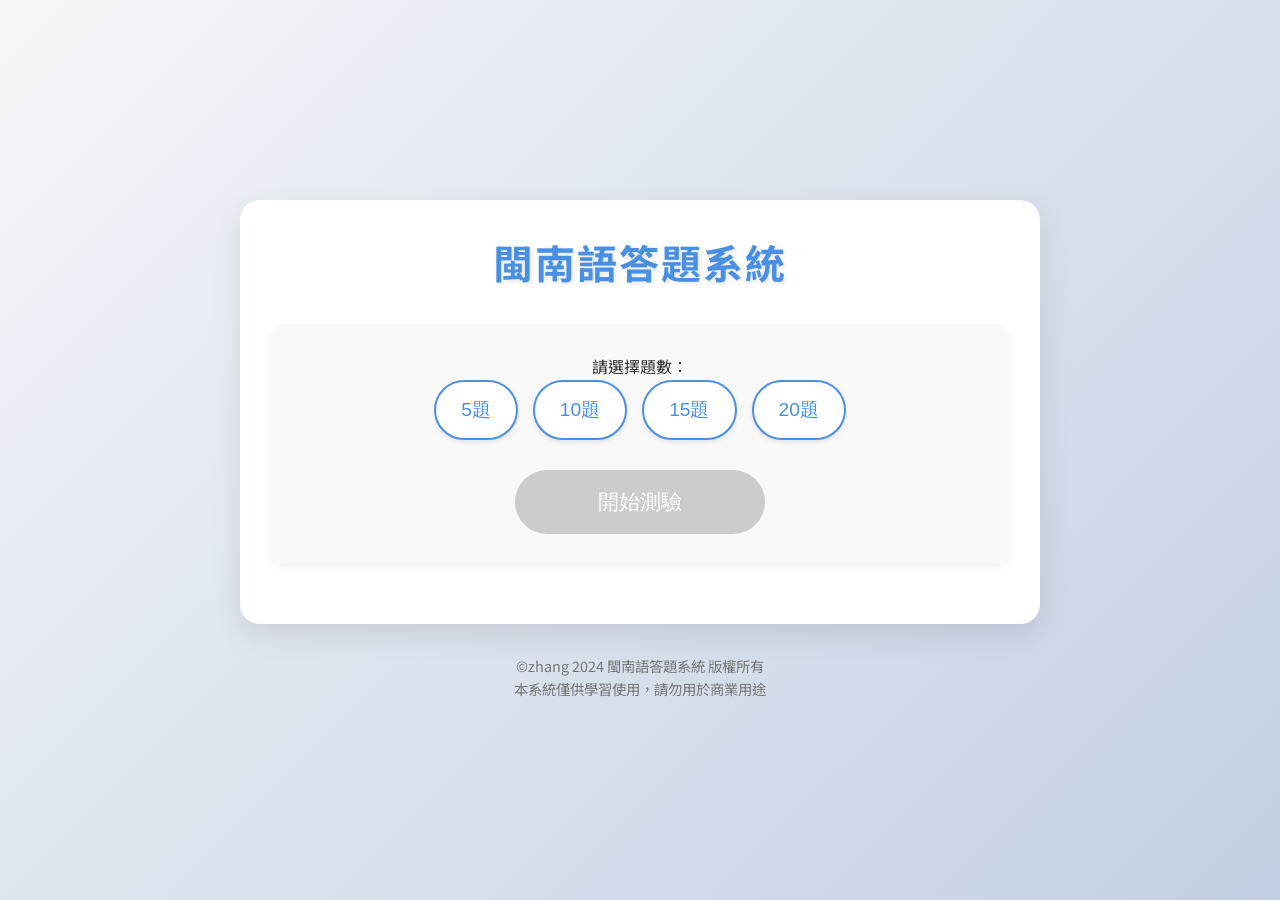
<file: special.html>
<html><head><meta charset="UTF-8"><meta name="viewport" content="width=device-width, initial-scale=1.0"><title>閩南語答題系統</title>
<style>
  @import url('https://fonts.googleapis.com/css2?family=Noto+Sans+TC:wght@400;700&display=swap');

  :root {
    --primary-color: #4a90e2;
    --secondary-color: #2c3e50;
    --background-color: #f5f7fa;
    --card-background: #ffffff;
    --text-color: #333333;
    --success-color: #4CAF50;
    --error-color: #e74c3c;
    --accent-color: #f39c12;
  }

  * {
    box-sizing: border-box;
    margin: 0;
    padding: 0;
  }

  body {
    font-family: 'Noto Sans TC', sans-serif;
    background-color: var(--background-color);
    color: var(--text-color);
    line-height: 1.6;
    min-height: 100vh;
    display: flex;
    flex-direction: column;
    justify-content: center;
    align-items: center;
    background-image: linear-gradient(135deg, #f5f7fa 0%, #c3cfe2 100%);
    padding: 20px;
    overflow-x: hidden;
    position: relative;
  }

  #app {
    background-color: var(--card-background);
    border-radius: 20px;
    padding: 30px;
    box-shadow: 0 10px 30px rgba(0,0,0,0.1);
    transition: all 0.3s ease;
    width: 100%;
    max-width: 600px;
    overflow: hidden;
    position: relative;
    z-index: 1;
  }

  h1 {
    color: var(--primary-color);
    text-align: center;
    font-size: 2.5em;
    margin-bottom: 30px;
    text-shadow: 2px 2px 4px rgba(0,0,0,0.1);
    letter-spacing: 2px;
  }

  #startContainer, #finalResult {
    text-align: center;
    margin-bottom: 30px;
    background-color: rgba(249, 249, 249, 0.9);
    padding: 30px;
    border-radius: 15px;
    box-shadow: 0 4px 10px rgba(0,0,0,0.05);
    transition: all 0.3s ease;
    backdrop-filter: blur(5px);
  }

  #questionCountSelector {
    display: flex;
    justify-content: center;
    flex-wrap: wrap;
    gap: 15px;
    margin-bottom: 30px;
  }

  .question-count-option {
    background-color: #fff;
    border: 2px solid var(--primary-color);
    color: var(--primary-color);
    padding: 12px 20px;
    border-radius: 30px;
    font-size: 1.1em;
    cursor: pointer;
    transition: all 0.3s ease;
    box-shadow: 0 2px 5px rgba(0,0,0,0.1);
  }

  .question-count-option:hover,
  .question-count-option.selected {
    background-color: var(--primary-color);
    color: #fff;
    transform: translateY(-3px);
    box-shadow: 0 5px 15px rgba(0,0,0,0.2);
  }

  #startButton, #retryButton {
    background-color: var(--success-color);
    color: #fff;
    border: none;
    padding: 15px 30px;
    border-radius: 50px;
    cursor: pointer;
    transition: all 0.3s ease;
    font-size: 1.2em;
    width: 100%;
    max-width: 250px;
    margin: 20px auto 0;
    display: block;
    box-shadow: 0 4px 6px rgba(0,0,0,0.1);
  }

  #startButton:hover, #retryButton:hover {
    background-color: #45a049;
    transform: translateY(-3px);
    box-shadow: 0 6px 12px rgba(0,0,0,0.15);
  }

  #startButton:disabled {
    background-color: #cccccc;
    cursor: not-allowed;
    transform: none;
    box-shadow: none;
  }

  #questionContainer {
    margin-bottom: 30px;
    background-color: rgba(249, 249, 249, 0.9);
    padding: 25px;
    border-radius: 15px;
    box-shadow: inset 0 2px 5px rgba(0,0,0,0.05);
    transition: all 0.3s ease;
    backdrop-filter: blur(5px);
  }

  #questionText {
    font-size: 1.3em;
    font-weight: bold;
    margin-bottom: 20px;
    color: var(--secondary-color);
    border-left: 5px solid var(--accent-color);
    padding-left: 15px;
    line-height: 1.5;
  }

  #optionsList {
    list-style-type: none;
    padding: 0;
    display: flex;
    flex-direction: column;
    gap: 15px;
  }

  .option-button {
    background-color: var(--primary-color);
    color: #fff;
    border: none;
    padding: 15px 25px;
    border-radius: 50px;
    cursor: pointer;
    transition: all 0.3s ease;
    font-size: 1.1em;
    width: 100%;
    text-align: left;
    position: relative;
    overflow: hidden;
    box-shadow: 0 4px 6px rgba(0,0,0,0.1);
  }

  .option-button:hover, .option-button:focus {
    background-color: #3a7cbd;
    transform: translateY(-2px);
    box-shadow: 0 6px 12px rgba(0,0,0,0.15);
  }

  .option-button.selected {
    background-color: var(--accent-color);
    box-shadow: 0 0 0 3px rgba(243, 156, 18, 0.5);
  }

  #submitAnswer {
    background-color: var(--success-color);
    color: #fff;
    border: none;
    padding: 15px 30px;
    border-radius: 50px;
    cursor: pointer;
    transition: all 0.3s ease;
    font-size: 1.2em;
    width: 100%;
    max-width: 250px;
    margin: 20px auto;
    display: block;
    box-shadow: 0 4px 6px rgba(0,0,0,0.1);
  }

  #submitAnswer:hover {
    background-color: #45a049;
    transform: translateY(-3px);
    box-shadow: 0 6px 12px rgba(0,0,0,0.15);
  }

  #submitAnswer:disabled {
    background-color: #cccccc;
    cursor: not-allowed;
    transform: none;
    box-shadow: none;
  }

  #result {
    text-align: center;
    font-size: 1.2em;
    font-weight: bold;
    padding: 15px;
    border-radius: 10px;
    margin-top: 20px;
    opacity: 0;
    transition: opacity 0.3s ease;
  }

  #result.fade-in {
    opacity: 1;
  }

  #progressBar {
    width: 100%;
    height: 10px;
    background-color: #e0e0e0;
    border-radius: 5px;
    margin-bottom: 20px;
    overflow: hidden;
  }

  #progress {
    width: 0;
    height: 100%;
    background-color: var(--primary-color);
    transition: width 0.3s ease;
  }

  #copyright {
    margin-top: 30px;
    text-align: center;
    font-size: 0.9em;
    color: #777;
  }

  @keyframes shake {
    0%, 100% { transform: translateX(0); }
    10%, 30%, 50%, 70%, 90% { transform: translateX(-5px); }
    20%, 40%, 60%, 80% { transform: translateX(5px); }
  }

  .shake {
    animation: shake 0.82s cubic-bezier(.36,.07,.19,.97) both;
  }

  .fade-in {
    animation: fadeIn 0.5s ease-in;
  }

  @keyframes fadeIn {
    from { opacity: 0; }
    to { opacity: 1; }
  }

  .loading-spinner {
    display: inline-block;
    width: 20px;
    height: 20px;
    border: 3px solid rgba(255,255,255,.3);
    border-radius: 50%;
    border-top-color: #fff;
    animation: spin 1s ease-in-out infinite;
    margin-left: 10px;
  }

  @keyframes spin {
    to { transform: rotate(360deg); }
  }

  #finalResult {
    background-color: rgba(255, 255, 255, 0.9);
    border-radius: 15px;
    padding: 30px;
    box-shadow: 0 10px 30px rgba(0,0,0,0.1);
    text-align: center;
    backdrop-filter: blur(10px);
  }

  #finalResult p {
    margin-bottom: 15px;
    font-size: 1.2em;
  }

  #finalResult p:last-of-type {
    font-weight: bold;
    color: var(--primary-color);
    font-size: 1.4em;
    margin-bottom: 25px;
  }

  #retryButton {
    background-color: var(--primary-color);
    color: #fff;
    border: none;
    padding: 15px 30px;
    border-radius: 50px;
    cursor: pointer;
    transition: all 0.3s ease;
    font-size: 1.2em;
    display: inline-block;
    box-shadow: 0 4px 6px rgba(0,0,0,0.1);
  }

  #retryButton:hover {
    background-color: #3a7cbd;
    transform: translateY(-3px);
    box-shadow: 0 6px 12px rgba(0,0,0,0.15);
  }

  @media (max-width: 480px) {
    #app {
      padding: 20px;
    }

    h1 {
      font-size: 2em;
    }

    .question-count-option {
      padding: 10px 15px;
      font-size: 1em;
    }

    #startButton, #submitAnswer, #retryButton {
      font-size: 1.1em;
      padding: 12px 20px;
    }

    #questionText {
      font-size: 1.2em;
    }

    .option-button {
      padding: 12px 20px;
      font-size: 1em;
    }

    #finalResult p {
      font-size: 1.1em;
    }

    #finalResult p:last-of-type {
      font-size: 1.3em;
    }
  }

  @media (min-width: 1024px) {
    #app {
      max-width: 800px;
    }

    .question-count-option {
      padding: 15px 25px;
      font-size: 1.2em;
    }

    #startButton, #submitAnswer, #retryButton {
      font-size: 1.3em;
      padding: 18px 35px;
    }

    #finalResult p {
      font-size: 1.3em;
    }

    #finalResult p:last-of-type {
      font-size: 1.5em;
    }
  }

  @keyframes correctAnswer {
    0% { transform: scale(1); }
    50% { transform: scale(1.1); }
    100% { transform: scale(1); }
  }

  @keyframes incorrectAnswer {
    0% { transform: translateX(0); }
    25% { transform: translateX(-10px); }
    75% { transform: translateX(10px); }
    100% { transform: translateX(0); }
  }

  .correct-answer {
    animation: correctAnswer 0.5s ease-in-out;
    background-color: var(--success-color) !important;
  }

  .incorrect-answer {
    animation: incorrectAnswer 0.5s ease-in-out;
    background-color: var(--error-color) !important;
  }

  .confetti {
    position: absolute;
    width: 10px;
    height: 10px;
    background-color: #f0f0f0;
    opacity: 0;
  }

  @keyframes confettiFall {
    0% { transform: translateY(-100vh) rotate(0deg); opacity: 1; }
    100% { transform: translateY(100vh) rotate(720deg); opacity: 0; }
  }

  /* 新增特效樣式 */
  .glow {
    animation: glow 1s ease-in-out infinite alternate;
  }

  @keyframes glow {
    from {
      text-shadow: 0 0 5px #fff, 0 0 10px #fff, 0 0 15px #fff, 0 0 20px var(--primary-color), 0 0 35px var(--primary-color), 0 0 40px var(--primary-color), 0 0 50px var(--primary-color), 0 0 75px var(--primary-color);
    }
    to {
      text-shadow: 0 0 10px #fff, 0 0 20px #fff, 0 0 30px #fff, 0 0 40px var(--primary-color), 0 0 70px var(--primary-color), 0 0 80px var(--primary-color), 0 0 100px var(--primary-color), 0 0 150px var(--primary-color);
    }
  }

  .floating {
    animation: floating 3s ease-in-out infinite;
  }

  @keyframes floating {
    0% { transform: translate(0,  0px); }
    50%  { transform: translate(0, 15px); }
    100%   { transform: translate(0, -0px); }   
  }

  .particle {
    position: absolute;
    width: 5px;
    height: 5px;
    border-radius: 50%;
    background-color: rgba(255, 255, 255, 0.5);
    pointer-events: none;
  }

  @keyframes particleAnimation {
    0% {
      transform: translate(0, 0);
      opacity: 1;
    }
    100% {
      transform: translate(var(--end-x), var(--end-y));
      opacity: 0;
    }
  }

  .glowing-border {
    animation: glowingBorder 2s ease-in-out infinite;
  }

  @keyframes glowingBorder {
    0% { box-shadow: 0 0 5px var(--primary-color); }
    50% { box-shadow: 0 0 20px var(--primary-color), 0 0 30px var(--primary-color); }
    100% { box-shadow: 0 0 5px var(--primary-color); }
  }
</style>
</head>
<body>
<div id="app">
  <h1 class="glow">閩南語答題系統</h1>
  <div id="startContainer" class="fade-in glowing-border">
    <p>請選擇題數：</p>
    <div id="questionCountSelector">
      <button class="question-count-option" data-count="5">5題</button>
      <button class="question-count-option" data-count="10">10題</button>
      <button class="question-count-option" data-count="15">15題</button>
      <button class="question-count-option" data-count="20">20題</button>
    </div>
    <button id="startButton" disabled>開始測驗</button>
  </div>
  <div id="quizContainer" style="display:none;">
    <div id="progressBar">
      <div id="progress"></div>
    </div>
    <div id="questionContainer" class="glowing-border">
      <p id="questionText" class="floating"></p>
      <audio id="audioQuestion" controls style="display:none;"></audio>
      <ul id="optionsList"></ul>
    </div>
    <button id="submitAnswer" disabled>提交答案</button>
    <div id="result"></div>
  </div>
</div>
<div id="copyright">
  ©zhang 2024 閩南語答題系統 版權所有
  <br>
  本系統僅供學習使用，請勿用於商業用途
</div>

<script>
const SCRIPT_URL = 'https://script.google.com/macros/s/AKfycbw4Mm2BacFk54U2KRQeIeuDlRLSWp9yxSyLVUQtV9ZzbEEdkRa0aeC5W2llIn6leRQXBQ/exec';
let currentQuestions = [];
let currentQuestionIndex = 0;
let correctAnswers = 0;
let totalQuestions = 10;
let selectedAnswer = null;
let quizStarted = false;

document.getElementById('startButton').addEventListener('click', startQuiz);
document.getElementById('submitAnswer').addEventListener('click', submitAnswer);

// Set up question count selection
const questionCountOptions = document.querySelectorAll('.question-count-option');
questionCountOptions.forEach(option => {
  option.addEventListener('click', () => {
    questionCountOptions.forEach(opt => opt.classList.remove('selected'));
    option.classList.add('selected');
    totalQuestions = parseInt(option.dataset.count);
    document.getElementById('startButton').disabled = false;
  });
});

function startQuiz() {
  document.getElementById('startContainer').style.display = 'none';
  document.getElementById('quizContainer').style.display = 'block';
  document.getElementById('quizContainer').classList.add('fade-in');
  quizStarted = true;
  fetchQuestions();
}

function fetchQuestions() {
  fetch(`${SCRIPT_URL}?action=getQuestions&count=${totalQuestions}`)
    .then(response => response.json())
    .then(questions => {
      currentQuestions = questions;
      currentQuestionIndex = 0;
      correctAnswers = 0;
      displayQuestion();
    })
    .catch(error => {
      console.error('Error:', error);
      alert('獲取題目時出錯，請稍後再試。');
    });
}

function displayQuestion() {
  const question = currentQuestions[currentQuestionIndex];
  const questionText = document.getElementById('questionText');
  const optionsList = document.getElementById('optionsList');
  const audioQuestion = document.getElementById('audioQuestion');
  const submitButton = document.getElementById('submitAnswer');
  const resultDiv = document.getElementById('result');
  
  questionText.textContent = `問題 ${currentQuestionIndex + 1}: ${question.question}`;
  optionsList.innerHTML = '';
  selectedAnswer = null;
  submitButton.disabled = true;
  submitButton.textContent = '提交答案';
  resultDiv.textContent = ''; // Clear previous result
  resultDiv.style.backgroundColor = 'transparent';
  resultDiv.classList.remove('fade-in');
  
  if (question.type === 'audio') {
    audioQuestion.src = question.audioUrl;
    audioQuestion.style.display = 'block';
  } else {
    audioQuestion.style.display = 'none';
  }
  
  question.options.forEach((option, index) => {
    const li = document.createElement('li');
    const button = document.createElement('button');
    button.textContent = option;
    button.classList.add('option-button');
    button.onclick = () => selectAnswer(button, option);
    li.appendChild(button);
    optionsList.appendChild(li);
  });
  
  updateProgressBar();
}

function selectAnswer(button, answer) {
  const options = document.querySelectorAll('.option-button');
  options.forEach(opt => opt.classList.remove('selected'));
  button.classList.add('selected');
  selectedAnswer = answer;
  document.getElementById('submitAnswer').disabled = false;
}

function submitAnswer() {
  if (selectedAnswer === null) return;

  const submitButton = document.getElementById('submitAnswer');
  submitButton.disabled = true;
  submitButton.innerHTML = '提交中 <span class="loading-spinner"></span>';

  const question = currentQuestions[currentQuestionIndex];
  fetch(`${SCRIPT_URL}`, {
    method: 'POST',
    body: new URLSearchParams({
      'action': 'checkAnswer',
      'questionId': question.id,
      'answer': selectedAnswer
    })
  })
  .then(response => response.json())
  .then(result => {
    if (result.correct) {
      correctAnswers++;
      displayCorrectAnswerEffect();
    } else {
      displayIncorrectAnswerEffect();
    }
    displayResult(result.correct, result.correctAnswer);
    setTimeout(() => {
      currentQuestionIndex++;
      if (currentQuestionIndex < currentQuestions.length) {
        displayQuestion();
      } else {
        displayFinalResult();
      }
    }, 1500);
  })
  .catch(error => {
    console.error('Error:', error);
    alert('檢查答案時出錯，請稍後再試。');
  })
  .finally(() => {
    submitButton.innerHTML = '提交答案';
  });
}

function displayResult(isCorrect, correctAnswer) {
  const resultDiv = document.getElementById('result');
  resultDiv.classList.remove('fade-in');
  void resultDiv.offsetWidth; // Trigger reflow
  resultDiv.classList.add('fade-in');

  if (isCorrect) {
    resultDiv.textContent = '答對了！做得好！';
    resultDiv.style.backgroundColor = 'rgba(76, 175, 80, 0.2)';
    resultDiv.style.color = '#4CAF50';
  } else {
    resultDiv.textContent = `答錯了。正確答案是：${correctAnswer}`;
    resultDiv.style.backgroundColor = 'rgba(231, 76, 60, 0.2)';
    resultDiv.style.color = '#e74c3c';
    resultDiv.classList.add('shake');
    setTimeout(() => resultDiv.classList.remove('shake'), 820);
  }
}

function displayFinalResult() {
  const app = document.getElementById('app');
  const percentage = (correctAnswers / totalQuestions * 100).toFixed(2);
  let message = '';
  let emoji = '';

  if (percentage >= 90) {
    message = '太厲害了！你是閩南語大師！';
    emoji = '🏆';
  } else if (percentage >= 70) {
    message = '表現得很好！繼續努力！';
    emoji = '👍';
  } else if (percentage >= 50) {
    message = '還不錯，再接再厲！';
    emoji = '💪';
  } else {
    message = '加油！practice makes perfect！';
    emoji = '📚';
  }

  app.innerHTML = `
    <h1 class="glow">測驗結束 ${emoji}</h1>
    <div id="finalResult" class="fade-in glowing-border">
      <p>你答對了 ${correctAnswers} 題，共 ${totalQuestions} 題。</p>
      <p>正確率：${percentage}%</p>
      <p class="floating">${message}</p>
      <button id="retryButton" onclick="location.reload()">再測一次</button>
    </div>
  `;
  quizStarted = false;
  
  if (percentage >= 70) {
    createConfetti();
  }
}

function updateProgressBar() {
  const progress = document.getElementById('progress');
  const percentage = ((currentQuestionIndex + 1) / totalQuestions) * 100;
  progress.style.width = `${percentage}%`;
}

function isMobile() {
  return /Android|webOS|iPhone|iPad|iPod|BlackBerry|IEMobile|Opera Mini/i.test(navigator.userAgent);
}

function applyResponsiveStyles() {
  const app = document.getElementById('app');
  if (isMobile()) {
    app.classList.add('mobile');
    app.classList.remove('desktop');
  } else {
    app.classList.add('desktop');
    app.classList.remove('mobile');
  }
}

window.addEventListener('load', applyResponsiveStyles);
window.addEventListener('resize', applyResponsiveStyles);

window.addEventListener('beforeunload', function (e) {
  if (quizStarted) {
    e.preventDefault();
    e.returnValue = '';
    return '你確定要離開嗎？你的進度將會遺失。';
  }
});

function displayCorrectAnswerEffect() {
  const selectedButton = document.querySelector('.option-button.selected');
  selectedButton.classList.add('correct-answer');
  setTimeout(() => {
    selectedButton.classList.remove('correct-answer');
  }, 1000);
  createParticles(selectedButton, 20, '#4CAF50');
}

function displayIncorrectAnswerEffect() {
  const selectedButton = document.querySelector('.option-button.selected');
  selectedButton.classList.add('incorrect-answer');
  setTimeout(() => {
    selectedButton.classList.remove('incorrect-answer');
  }, 1000);
  createParticles(selectedButton, 20, '#e74c3c');
}

function createConfetti() {
  const confettiCount = 100;
  const colors = ['#ff0000', '#00ff00', '#0000ff', '#ffff00', '#ff00ff', '#00ffff'];

  for (let i = 0; i < confettiCount; i++) {
    const confetti = document.createElement('div');
    confetti.classList.add('confetti');
    confetti.style.left = `${Math.random() * 100}%`;
    confetti.style.backgroundColor = colors[Math.floor(Math.random() * colors.length)];
    confetti.style.animation = `confettiFall ${1 + Math.random() * 2}s linear`;
    document.body.appendChild(confetti);

    setTimeout(() => {
      confetti.remove();
    }, 3000);
  }
}

function createParticles(element, count, color) {
  const rect = element.getBoundingClientRect();
  const centerX = rect.left + rect.width / 2;
  const centerY = rect.top + rect.height / 2;

  for (let i = 0; i < count; i++) {
    const particle = document.createElement('div');
    particle.classList.add('particle');
    particle.style.backgroundColor = color;
    particle.style.left = `${centerX}px`;
    particle.style.top = `${centerY}px`;

    const angle = Math.random() * Math.PI * 2;
    const speed = 1 + Math.random() * 4;
    const distance = 30 + Math.random() * 60;
    const endX = Math.cos(angle) * distance;
    const endY = Math.sin(angle) * distance;

    particle.style.setProperty('--end-x', `${endX}px`);
    particle.style.setProperty('--end-y', `${endY}px`);
    particle.style.animation = `particleAnimation 0.6s ease-out forwards`;

    document.body.appendChild(particle);

    setTimeout(() => {
      particle.remove();
    }, 600);
  }
}

// 新增滑鼠移動特效
document.addEventListener('mousemove', function(e) {
  createParticleTrail(e.clientX, e.clientY);
});

function createParticleTrail(x, y) {
  const particle = document.createElement('div');
  particle.classList.add('particle');
  particle.style.left = `${x}px`;
  particle.style.top = `${y}px`;
  particle.style.backgroundColor = getRandomColor();

  document.body.appendChild(particle);

  setTimeout(() => {
    particle.remove();
  }, 1000);
}

function getRandomColor() {
  const letters = '0123456789ABCDEF';
  let color = '#';
  for (let i = 0; i < 6; i++) {
    color += letters[Math.floor(Math.random() * 16)];
  }
  return color;
}

// 新增按鈕點擊波紋效果
document.querySelectorAll('button').forEach(button => {
  button.addEventListener('click', function(e) {
    const ripple = document.createElement('span');
    ripple.classList.add('ripple');
    this.appendChild(ripple);
    const rect = this.getBoundingClientRect();
    const size = Math.max(rect.width, rect.height);
    const x = e.clientX - rect.left - size / 2;
    const y = e.clientY - rect.top - size / 2;
    ripple.style.width = ripple.style.height = `${size}px`;
    ripple.style.left = `${x}px`;
    ripple.style.top = `${y}px`;
    setTimeout(() => ripple.remove(), 600);
  });
});
</script>
</body>
</html>
</file>
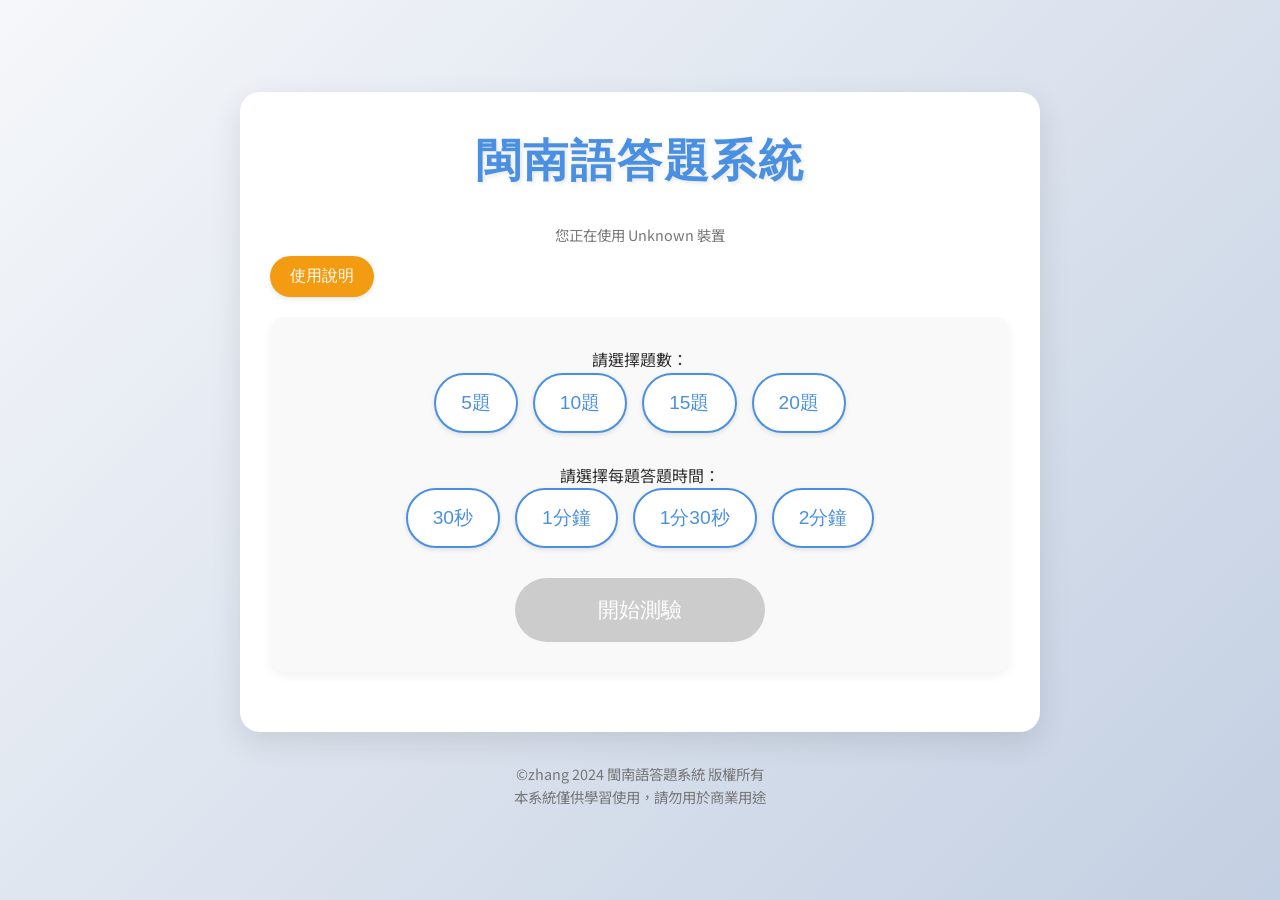
<file: time.html>
<html><head><meta charset="UTF-8"><meta name="viewport" content="width=device-width, initial-scale=1.0"><title>閩南語答題系統</title><style>
@import url('https://fonts.googleapis.com/css2?family=Noto+Sans+TC:wght@400;700&family=Pacifico&display=swap');

:root {
  --primary-color: #4a90e2;
  --secondary-color: #2c3e50;
  --background-color: #f5f7fa;
  --card-background: #ffffff;
  --text-color: #333333;
  --success-color: #4CAF50;
  --error-color: #e74c3c;
  --accent-color: #f39c12;
  --disabled-color: #cccccc;
}

* {
  box-sizing: border-box;
  margin: 0;
  padding: 0;
}

body {
  font-family: 'Noto Sans TC', sans-serif;
  background-color: var(--background-color);
  color: var(--text-color);
  line-height: 1.6;
  min-height: 100vh;
  display: flex;
  flex-direction: column;
  justify-content: center;
  align-items: center;
  background-image: linear-gradient(135deg, #f5f7fa 0%, #c3cfe2 100%);
  padding: 20px;
  overflow-x: hidden;
}

#app {
  background-color: var(--card-background);
  border-radius: 20px;
  padding: 30px;
  box-shadow: 0 10px 30px rgba(0,0,0,0.1);
  transition: all 0.3s ease;
  width: 100%;
  max-width: 600px;
  overflow: hidden;
  position: relative;
}

h1 {
  font-family: 'Pacifico', cursive;
  color: var(--primary-color);
  text-align: center;
  font-size: 2.8em;
  margin-bottom: 30px;
  text-shadow: 2px 2px 4px rgba(0,0,0,0.1);
  letter-spacing: 2px;
}

#deviceInfo {
  text-align: center;
  font-size: 0.9em;
  color: #777;
  margin-bottom: 10px;
}

#startContainer, #finalResult {
  text-align: center;
  margin-bottom: 30px;
  background-color: #f9f9f9;
  padding: 30px;
  border-radius: 15px;
  box-shadow: 0 4px 10px rgba(0,0,0,0.05);
  transition: all 0.3s ease;
}

#questionCountSelector {
  display: flex;
  justify-content: center;
  flex-wrap: wrap;
  gap: 15px;
  margin-bottom: 30px;
}

.question-count-option {
  background-color: #fff;
  border: 2px solid var(--primary-color);
  color: var(--primary-color);
  padding: 12px 20px;
  border-radius: 30px;
  font-size: 1.1em;
  cursor: pointer;
  transition: all 0.3s ease;
  box-shadow: 0 2px 5px rgba(0,0,0,0.1);
}

.question-count-option:hover,
.question-count-option.selected {
  background-color: var(--primary-color);
  color: #fff;
  transform: translateY(-3px);
  box-shadow: 0 5px 15px rgba(0,0,0,0.2);
}

#timeSelector {
  display: flex;
  justify-content: center;
  flex-wrap: wrap;
  gap: 15px;
  margin-bottom: 30px;
}

.time-option {
  background-color: #fff;
  border: 2px solid var(--primary-color);
  color: var(--primary-color);
  padding: 12px 20px;
  border-radius: 30px;
  font-size: 1.1em;
  cursor: pointer;
  transition: all 0.3s ease;
  box-shadow: 0 2px 5px rgba(0,0,0,0.1);
}

.time-option:hover,
.time-option.selected {
  background-color: var(--primary-color);
  color: #fff;
  transform: translateY(-3px);
  box-shadow: 0 5px 15px rgba(0,0,0,0.2);
}

#startButton, #retryButton {
  background-color: var(--success-color);
  color: #fff;
  border: none;
  padding: 15px 30px;
  border-radius: 50px;
  cursor: pointer;
  transition: all 0.3s ease;
  font-size: 1.2em;
  width: 100%;
  max-width: 250px;
  margin: 20px auto 0;
  display: block;
  box-shadow: 0 4px 6px rgba(0,0,0,0.1);
}

#startButton:hover, #retryButton:hover {
  background-color: #45a049;
  transform: translateY(-3px);
  box-shadow: 0 6px 12px rgba(0,0,0,0.15);
}

#startButton:disabled {
  background-color: #cccccc;
  cursor: not-allowed;
  transform: none;
  box-shadow: none;
}

#questionContainer {
  margin-bottom: 30px;
  background-color: #f9f9f9;
  padding: 25px;
  border-radius: 15px;
  box-shadow: inset 0 2px 5px rgba(0,0,0,0.05);
  transition: all 0.3s ease;
}

#timer {
  font-size: 1.2em;
  font-weight: bold;
  color: var(--primary-color);
  margin-bottom: 10px;
  text-align: center;
}

#questionText {
  font-size: 1.3em;
  font-weight: bold;
  margin-bottom: 20px;
  color: var(--secondary-color);
  border-left: 5px solid var(--accent-color);
  padding-left: 15px;
  line-height: 1.5;
  user-select: none;
  -webkit-user-select: none;
  -moz-user-select: none;
  -ms-user-select: none;
}

#optionsList {
  list-style-type: none;
  padding: 0;
  display: flex;
  flex-direction: column;
  gap: 15px;
}

.option-button {
  background-color: var(--primary-color);
  color: #fff;
  border: none;
  padding: 15px 25px;
  border-radius: 50px;
  cursor: pointer;
  transition: all 0.3s ease;
  font-size: 1.1em;
  width: 100%;
  text-align: left;
  position: relative;
  overflow: hidden;
  box-shadow: 0 4px 6px rgba(0,0,0,0.1);
  user-select: none;
  -webkit-user-select: none;
  -moz-user-select: none;
  -ms-user-select: none;
}

.option-button:hover, .option-button:focus {
  background-color: #3a7cbd;
  transform: translateY(-2px);
  box-shadow: 0 6px 12px rgba(0,0,0,0.15);
}

.option-button.selected {
  background-color: var(--accent-color);
  box-shadow: 0 0 0 3px rgba(243, 156, 18, 0.5);
}

.option-button:disabled {
  background-color: var(--disabled-color);
  cursor: not-allowed;
  transform: none;
  box-shadow: none;
}

#submitAnswer {
  background-color: var(--success-color);
  color: #fff;
  border: none;
  padding: 15px 30px;
  border-radius: 50px;
  cursor: pointer;
  transition: all 0.3s ease;
  font-size: 1.2em;
  width: 100%;
  max-width: 250px;
  margin: 20px auto;
  display: block;
  box-shadow: 0 4px 6px rgba(0,0,0,0.1);
}

#submitAnswer:hover {
  background-color: #45a049;
  transform: translateY(-3px);
  box-shadow: 0 6px 12px rgba(0,0,0,0.15);
}

#submitAnswer:disabled {
  background-color: #cccccc;
  cursor: not-allowed;
  transform: none;
  box-shadow: none;
}

#result {
  text-align: center;
  font-size: 1.2em;
  font-weight: bold;
  padding: 15px;
  border-radius: 10px;
  margin-top: 20px;
  opacity: 0;
  transition: opacity 0.3s ease;
}

#result.fade-in {
  opacity: 1;
}

#progressBar {
  width: 100%;
  height: 10px;
  background-color: #e0e0e0;
  border-radius: 5px;
  margin-bottom: 20px;
  overflow: hidden;
}

#progress {
  width: 0;
  height: 100%;
  background-color: var(--primary-color);
  transition: width 0.3s ease;
}

#copyright {
  margin-top: 30px;
  text-align: center;
  font-size: 0.9em;
  color: #777;
}

@keyframes shake {
  0%, 100% { transform: translateX(0); }
  10%, 30%, 50%, 70%, 90% { transform: translateX(-5px); }
  20%, 40%, 60%, 80% { transform: translateX(5px); }
}

.shake {
  animation: shake 0.82s cubic-bezier(.36,.07,.19,.97) both;
}

.fade-in {
  animation: fadeIn 0.5s ease-in;
}

@keyframes fadeIn {
  from { opacity: 0; }
  to { opacity: 1; }
}

.loading-spinner {
  display: inline-block;
  width: 20px;
  height: 20px;
  border: 3px solid rgba(255,255,255,.3);
  border-radius: 50%;
  border-top-color: #fff;
  animation: spin 1s ease-in-out infinite;
  margin-left: 10px;
}

@keyframes spin {
  to { transform: rotate(360deg); }
}

#finalResult {
  background-color: #fff;
  border-radius: 15px;
  padding: 30px;
  box-shadow: 0 10px 30px rgba(0,0,0,0.1);
  text-align: center;
}

#finalResult p {
  margin-bottom: 15px;
  font-size: 1.2em;
}

#finalResult p:last-of-type {
  font-weight: bold;
  color: var(--primary-color);
  font-size: 1.4em;
  margin-bottom: 25px;
}

#retryButton {
  background-color: var(--primary-color);
  color: #fff;
  border: none;
  padding: 15px 30px;
  border-radius: 50px;
  cursor: pointer;
  transition: all 0.3s ease;
  font-size: 1.2em;
  display: inline-block;
  box-shadow: 0 4px 6px rgba(0,0,0,0.1);
}

#retryButton:hover {
  background-color: #3a7cbd;
  transform: translateY(-3px);
  box-shadow: 0 6px 12px rgba(0,0,0,0.15);
}

#answerRecord {
  margin-top: 20px;
  padding: 20px;
  background-color: #f0f0f0;
  border-radius: 10px;
  box-shadow: 0 2px 5px rgba(0,0,0,0.1);
}

#answerRecord h3 {
  margin-bottom: 10px;
  color: var(--secondary-color);
}

.record-item {
  display: flex;
  justify-content: space-between;
  align-items: center;
  padding: 10px;
  border-bottom: 1px solid #ddd;
}

.record-item:last-child {
  border-bottom: none;
}

.record-item .question {
  flex: 1;
  margin-right: 10px;
}

.record-item .result {
  font-weight: bold;
}

.record-item .correct {
  color: var(--success-color);
}

.record-item .incorrect {
  color: var(--error-color);
}

#loadingContainer {
  display: flex;
  flex-direction: column;
  align-items: center;
  justify-content: center;
  height: 200px;
}

.loading-text {
  font-size: 1.2em;
  margin-top: 20px;
  color: var(--primary-color);
}

.loading-dots {
  display: inline-block;
  width: 70px;
  text-align: left;
}

@keyframes dot-animation {
  0% { content: '.'; }
  33% { content: '..'; }
  66% { content: '...'; }
  100% { content: ''; }
}

.loading-dots::after {
  content: '';
  animation: dot-animation 1.5s infinite steps(4, end);
}

.question-fade-in {
  animation: questionFadeIn 0.5s ease-in;
}

@keyframes questionFadeIn {
  from { 
    opacity: 0;
    transform: translateY(20px);
  }
  to { 
    opacity: 1;
    transform: translateY(0);
  }
}

#instructionsModal {
  display: none;
  position: fixed;
  z-index: 1000;
  left: 0;
  top: 0;
  width: 100%;
  height: 100%;
  overflow: auto;
  background-color: rgba(0,0,0,0.4);
}

.modal-content {
  background-color: #fefefe;
  margin: 15% auto;
  padding: 30px;
  border: 1px solid #888;
  width: 80%;
  max-width: 600px;
  border-radius: 15px;
  box-shadow: 0 4px 8px rgba(0,0,0,0.1);
  animation: modalFadeIn 0.3s;
}

@keyframes modalFadeIn {
  from {opacity: 0; transform: translateY(-50px);}
  to {opacity: 1; transform: translateY(0);}
}

.close {
  color: #aaa;
  float: right;
  font-size: 28px;
  font-weight: bold;
  cursor: pointer;
  transition: color 0.3s ease;
}

.close:hover,
.close:focus {
  color: #000;
  text-decoration: none;
}

#instructionsButton {
  background-color: var(--accent-color);
  color: white;
  border: none;
  padding: 10px 20px;
  border-radius: 50px;
  cursor: pointer;
  font-size: 1em;
  margin-bottom: 20px;
  transition: all 0.3s ease;
  box-shadow: 0 2px 5px rgba(0,0,0,0.1);
}

#instructionsButton:hover {
  background-color: #e67e22;
  transform: translateY(-2px);
  box-shadow: 0 4px 8px rgba(0,0,0,0.15);
}

.modal-content h2 {
  color: var(--primary-color);
  margin-bottom: 20px;
  font-size: 1.8em;
}

.modal-content ol {
  padding-left: 20px;
  margin-bottom: 20px;
}

.modal-content li {
  margin-bottom: 10px;
  line-height: 1.6;
}

.modal-content p {
  font-style: italic;
  color: var(--secondary-color);
}

@media (max-width: 480px) {
  #app {
    padding: 20px;
  }

  h1 {
    font-size: 2em;
  }

  .question-count-option {
    padding: 10px 15px;
    font-size: 1em;
  }

  #timeSelector {
    margin-bottom: 20px;
  }

  .time-option {
    padding: 10px 15px;
    font-size: 1em;
  }

  #startButton, #submitAnswer, #retryButton {
    font-size: 1.1em;
    padding: 12px 20px;
  }

  #questionText {
    font-size: 1.2em;
  }

  .option-button {
    padding: 12px 20px;
    font-size: 1em;
  }

  #finalResult p {
    font-size: 1.1em;
  }

  #finalResult p:last-of-type {
    font-size: 1.3em;
  }

  .record-item {
    flex-direction: column;
    align-items: flex-start;
  }

  .record-item .question {
    margin-bottom: 5px;
  }

  .modal-content {
    width: 95%;
    margin: 10% auto;
    padding: 20px;
  }

  .modal-content h2 {
    font-size: 1.5em;
  }
}

@media (min-width: 1024px) {
  #app {
    max-width: 800px;
  }

  .question-count-option {
    padding: 15px 25px;
    font-size: 1.2em;
  }

  .time-option {
    padding: 15px 25px;
    font-size: 1.2em;
  }

  #startButton, #submitAnswer, #retryButton {
    font-size: 1.3em;
    padding: 18px 35px;
  }

  #finalResult p {
    font-size: 1.3em;
  }

  #finalResult p:last-of-type {
    font-size: 1.5em;
  }
}

@keyframes correctAnswer {
  0% { transform: scale(1); }
  50% { transform: scale(1.1); }
  100% { transform: scale(1); }
}

@keyframes incorrectAnswer {
  0% { transform: translateX(0); }
  25% { transform: translateX(-10px); }
  75% { transform: translateX(10px); }
  100% { transform: translateX(0); }
}

.correct-answer {
  animation: correctAnswer 0.5s ease-in-out;
  background-color: var(--success-color) !important;
}

.incorrect-answer {
  animation: incorrectAnswer 0.5s ease-in-out;
  background-color: var(--error-color) !important;
}

.confetti {
  position: absolute;
  width: 10px;
  height: 10px;
  background-color: #f0f0f0;
  opacity: 0;
}

@keyframes confettiFall {
  0% { transform: translateY(-100vh) rotate(0deg); opacity: 1; }
  100% { transform: translateY(100vh) rotate(720deg); opacity: 0; }
}
</style>
</head>
<body>
<div id="app">
  <h1>閩南語答題系統</h1>
  <p id="deviceInfo" style="text-align: center; font-size: 0.9em; color: #777; margin-bottom: 10px;"></p>
  <button id="instructionsButton">使用說明</button>
  <div id="startContainer" class="fade-in">
    <p>請選擇題數：</p>
    <div id="questionCountSelector">
      <button class="question-count-option" data-count="5">5題</button>
      <button class="question-count-option" data-count="10">10題</button>
      <button class="question-count-option" data-count="15">15題</button>
      <button class="question-count-option" data-count="20">20題</button>
    </div>
    <p>請選擇每題答題時間：</p>
    <div id="timeSelector">
      <button class="time-option" data-time="30">30秒</button>
      <button class="time-option" data-time="60">1分鐘</button>
      <button class="time-option" data-time="90">1分30秒</button>
      <button class="time-option" data-time="120">2分鐘</button>
    </div>
    <button id="startButton" disabled>開始測驗</button>
  </div>
  <div id="quizContainer" style="display:none;">
    <div id="timer"></div>
    <div id="progressBar">
      <div id="progress"></div>
    </div>
    <div id="loadingContainer" style="display:none;">
      <div class="loading-spinner"></div>
      <p class="loading-text">正在載入題目<span class="loading-dots"></span></p>
    </div>
    <div id="questionContainer">
      <p id="questionText"></p>
      <audio id="audioQuestion" controls style="display:none;"></audio>
      <ul id="optionsList"></ul>
    </div>
    <button id="submitAnswer" disabled>提交答案</button>
    <div id="result"></div>
  </div>
</div>

<div id="instructionsModal" class="modal">
  <div class="modal-content">
    <span class="close">&times;</span>
    <h2>使用說明</h2>
    <ol>
      <li>選擇您想要回答的題數（5、10、15或20題）。</li>
      <li>請選擇每題答題時間。</li>
      <li>點擊「開始測驗」按鈕開始答題。</li>
      <li>仔細閱讀每個問題，如果有音頻，請點擊播放按鈕聆聽。</li>
      <li>從提供的選項中選擇您認為正確的答案。</li>
      <li>選擇答案後，點擊「提交答案」按鈕。</li>
      <li>系統會立即顯示您的答案是否正確，並提供正確答案（如果回答錯誤）。</li>
      <li>答完所有問題後，您將看到最終成績和答題記錄。</li>
      <li>您可以選擇「再測一次」來重新開始測驗。</li>
    </ol>
    <p>祝您答題愉快，學習進步！</p>
  </div>
</div>

<div id="copyright">
  ©zhang 2024 閩南語答題系統 版權所有
  <br>
  本系統僅供學習使用，請勿用於商業用途
</div>

<script>
const SCRIPT_URL = 'https://script.google.com/macros/s/AKfycbywOXzardpCqz0Lv7IAAFABGFBset2SgVZRC6_Kvf9c1TXQPHTxa0kp9h8wKy2_oqwv/exec';
let currentQuestions = [];
let currentQuestionIndex = 0;
let correctAnswers = 0;
let totalQuestions = 10;
let selectedAnswer = null;
let quizStarted = false;
let answerRecord = [];
let userId = null;
let timeLimit = 30;

document.getElementById('startButton').addEventListener('click', startQuiz);
document.getElementById('submitAnswer').addEventListener('click', submitAnswer);

const instructionsButton = document.getElementById('instructionsButton');
const instructionsModal = document.getElementById('instructionsModal');
const closeButton = document.querySelector('.close');

instructionsButton.onclick = function() {
  instructionsModal.style.display = "block";
}

closeButton.onclick = function() {
  instructionsModal.style.display = "none";
}

window.onclick = function(event) {
  if (event.target == instructionsModal) {
    instructionsModal.style.display = "none";
  }
}

const questionCountOptions = document.querySelectorAll('.question-count-option');
questionCountOptions.forEach(option => {
  option.addEventListener('click', () => {
    questionCountOptions.forEach(opt => opt.classList.remove('selected'));
    option.classList.add('selected');
    totalQuestions = parseInt(option.dataset.count);
    updateStartButtonState();
  });
});

const timeOptions = document.querySelectorAll('.time-option');
timeOptions.forEach(option => {
  option.addEventListener('click', () => {
    timeOptions.forEach(opt => opt.classList.remove('selected'));
    option.classList.add('selected');
    timeLimit = parseInt(option.dataset.time);
    updateStartButtonState();
  });
});

function updateStartButtonState() {
  const questionSelected = document.querySelector('.question-count-option.selected');
  const timeSelected = document.querySelector('.time-option.selected');
  document.getElementById('startButton').disabled = !(questionSelected && timeSelected);
}

function startQuiz() {
  document.getElementById('startContainer').style.display = 'none';
  document.getElementById('quizContainer').style.display = 'block';
  document.getElementById('quizContainer').classList.add('fade-in');
  quizStarted = true;
  answerRecord = [];
  userId = generateUserId();
  fetchQuestions();
}

function fetchQuestions() {
  showLoadingAnimation();
  fetch(`${SCRIPT_URL}?action=getQuestions&count=${totalQuestions}`)
    .then(response => response.json())
    .then(questions => {
      currentQuestions = shuffleArray(questions);
      currentQuestionIndex = 0;
      correctAnswers = 0;
      hideLoadingAnimation();
      displayQuestion();
    })
    .catch(error => {
      console.error('Error:', error);
      alert('獲取題目時出錯，請稍後再試。');
      hideLoadingAnimation();
    });
}

function showLoadingAnimation() {
  document.getElementById('loadingContainer').style.display = 'flex';
  document.getElementById('questionContainer').style.display = 'none';
  document.getElementById('submitAnswer').style.display = 'none';
}

function hideLoadingAnimation() {
  document.getElementById('loadingContainer').style.display = 'none';
  document.getElementById('questionContainer').style.display = 'block';
  document.getElementById('submitAnswer').style.display = 'block';
}

function startTimer() {
  timeLeft = timeLimit;
  updateTimerDisplay();
  timer = setInterval(() => {
    timeLeft--;
    updateTimerDisplay();
    if (timeLeft <= 0) {
      clearInterval(timer);
      if (selectedAnswer === null) {
        selectRandomAnswer();
      }
      submitAnswer();
    }
  }, 1000);
}

function selectRandomAnswer() {
  const options = document.querySelectorAll('.option-button');
  const randomIndex = Math.floor(Math.random() * options.length);
  const randomOption = options[randomIndex];
  selectAnswer(randomOption, randomOption.textContent);
}

function updateTimerDisplay() {
  const timerElement = document.getElementById('timer');
  const minutes = Math.floor(timeLeft / 60);
  const seconds = timeLeft % 60;
  timerElement.textContent = `剩餘時間: ${minutes}:${seconds.toString().padStart(2, '0')}`;
  if (timeLeft <= 10) {
    timerElement.style.color = 'red';
  } else {
    timerElement.style.color = 'var(--primary-color)';
  }
}

function displayQuestion() {
  const question = currentQuestions[currentQuestionIndex];
  const questionText = document.getElementById('questionText');
  const optionsList = document.getElementById('optionsList');
  const audioQuestion = document.getElementById('audioQuestion');
  const submitButton = document.getElementById('submitAnswer');
  const resultDiv = document.getElementById('result');

  questionText.textContent = `問題 ${currentQuestionIndex + 1}: ${question.question}`;
  optionsList.innerHTML = '';
  selectedAnswer = null;
  submitButton.disabled = true;
  submitButton.textContent = '提交答案';
  resultDiv.textContent = '';
  resultDiv.style.backgroundColor = 'transparent';
  resultDiv.classList.remove('fade-in');

  if (question.type === 'audio') {
    audioQuestion.src = question.audioUrl;
    audioQuestion.style.display = 'block';
  } else {
    audioQuestion.style.display = 'none';
  }

  question.options = shuffleArray(question.options);

  question.options.forEach((option, index) => {
    const li = document.createElement('li');
    const button = document.createElement('button');
    button.textContent = option;
    button.classList.add('option-button');
    button.onclick = () => selectAnswer(button, option);
    li.appendChild(button);
    optionsList.appendChild(li);
  });

  updateProgressBar();
  startTimer();
  document.getElementById('questionContainer').classList.add('question-fade-in');
  setTimeout(() => {
    document.getElementById('questionContainer').classList.remove('question-fade-in');
  }, 500);
}

function selectAnswer(button, answer) {
  const options = document.querySelectorAll('.option-button');
  options.forEach(opt => opt.classList.remove('selected'));
  button.classList.add('selected');
  selectedAnswer = answer;
  document.getElementById('submitAnswer').disabled = false;
}

function submitAnswer() {
  clearInterval(timer);
  if (selectedAnswer === null) {
    selectRandomAnswer();
  }

  const submitButton = document.getElementById('submitAnswer');
  submitButton.disabled = true;
  submitButton.innerHTML = '提交中 <span class="loading-spinner"></span>';

  const optionButtons = document.querySelectorAll('.option-button');
  optionButtons.forEach(button => {
    button.disabled = true;
  });

  const question = currentQuestions[currentQuestionIndex];
  fetch(`${SCRIPT_URL}`, {
    method: 'POST',
    body: new URLSearchParams({
      'action': 'checkAnswer',
      'questionId': question.id,
      'answer': selectedAnswer,
      'userId': userId
    })
  })
  .then(response => response.json())
  .then(result => {
    if (result.correct) {
      correctAnswers++;
      displayCorrectAnswerEffect();
    } else {
      displayIncorrectAnswerEffect();
    }
    displayResult(result.correct, result.correctAnswer);

    answerRecord.push({
      question: question.question,
      userAnswer: selectedAnswer,
      correctAnswer: result.correctAnswer,
      isCorrect: result.correct
    });

    setTimeout(() => {
      currentQuestionIndex++;
      if (currentQuestionIndex < currentQuestions.length) {
        displayQuestion();
      } else {
        displayFinalResult();
      }
    }, 1500);
  })
  .catch(error => {
    console.error('Error:', error);
    alert('檢查答案時出錯，請稍後再試。');
  })
  .finally(() => {
    submitButton.innerHTML = '提交答案';
  });
}

function displayResult(isCorrect, correctAnswer) {
  const resultDiv = document.getElementById('result');
  resultDiv.classList.remove('fade-in');
  void resultDiv.offsetWidth;
  resultDiv.classList.add('fade-in');

  if (isCorrect) {
    resultDiv.textContent = '答對了！做得好！';
    resultDiv.style.backgroundColor = 'rgba(76, 175, 80, 0.2)';
    resultDiv.style.color = '#4CAF50';
  } else {
    resultDiv.textContent = `答錯了。正確答案是：${correctAnswer}`;
    resultDiv.style.backgroundColor = 'rgba(231, 76, 60, 0.2)';
    resultDiv.style.color = '#e74c3c';
    resultDiv.classList.add('shake');
    setTimeout(() => resultDiv.classList.remove('shake'), 820);
  }
}

function displayFinalResult() {
  const app = document.getElementById('app');
  const percentage = (correctAnswers / totalQuestions * 100).toFixed(2);
  let message = '';
  let emoji = '';

  if (percentage >= 90) {
    message = '太厲害了！你是閩南語大師！';
    emoji = '🏆';
  } else if (percentage >= 70) {
    message = '表現得很好！繼續努力！';
    emoji = '👍';
  } else if (percentage >= 50) {
    message = '還不錯，再接再厲！';
    emoji = '💪';
  } else {
    message = '加油！practice makes perfect！';
    emoji = '📚';
  }

  let answerRecordHTML = '<div id="answerRecord"><h3>答題記錄：</h3>';
  answerRecord.forEach((record, index) => {
    answerRecordHTML += `
      <div class="record-item">
        <span class="question">${index + 1}. ${record.question}</span>
        <span class="result ${record.isCorrect ? 'correct' : 'incorrect'}">
          ${record.isCorrect ? '正確' : '錯誤'}
        </span>
      </div>
    `;
  });
  answerRecordHTML += '</div>';

  app.innerHTML = `
    <h1>測驗結束 ${emoji}</h1>
    <div id="finalResult" class="fade-in">
      <p>你答對了 ${correctAnswers} 題，共 ${totalQuestions} 題</p>
      <p>正確率：${percentage}%</p>
      <p>${message}</p>
      ${answerRecordHTML}
      <button id="retryButton">再測一次</button>
    </div>
  `;

  if (percentage >= 80) {
    createConfetti();
  }

  document.getElementById('retryButton').addEventListener('click', startQuiz);
}

function updateProgressBar() {
  const progress = document.getElementById('progress');
  const percentage = ((currentQuestionIndex + 1) / totalQuestions) * 100;
  progress.style.width = `${percentage}%`;
}

function displayCorrectAnswerEffect() {
  const selectedButton = document.querySelector('.option-button.selected');
  selectedButton.classList.add('correct-answer');
}

function displayIncorrectAnswerEffect() {
  const selectedButton = document.querySelector('.option-button.selected');
  selectedButton.classList.add('incorrect-answer');
}

function createConfetti() {
  const confettiCount = 200;
  const container = document.body;

  for (let i = 0; i < confettiCount; i++) {
    const confetti = document.createElement('div');
    confetti.classList.add('confetti');
    confetti.style.left = `${Math.random() * 100}%`;
    confetti.style.backgroundColor = getRandomColor();
    confetti.style.animation = `confettiFall ${Math.random() * 3 + 2}s linear forwards`;
    container.appendChild(confetti);

    setTimeout(() => {
      container.removeChild(confetti);
    }, 5000);
  }
}

function getRandomColor() {
  const letters = '0123456789ABCDEF';
  let color = '#';
  for (let i = 0; i < 6; i++) {
    color += letters[Math.floor(Math.random() * 16)];
  }
  return color;
}

function generateUserId() {
  return 'user_' + Math.random().toString(36).substr(2, 9);
}

function shuffleArray(array) {
  for (let i = array.length - 1; i > 0; i--) {
    const j = Math.floor(Math.random() * (i + 1));
    [array[i], array[j]] = [array[j], array[i]];
  }
  return array;
}

function getDeviceBrand() {
  const userAgent = navigator.userAgent.toLowerCase();
  const brands = {
    apple: /iphone|ipad|ipod/i,
    samsung: /samsung/i,
    huawei: /huawei/i,
    xiaomi: /xiaomi/i,
    oppo: /oppo/i,
    vivo: /vivo/i,
    lg: /lg/i,
    sony: /sony/i,
    asus: /asus/i,
    nokia: /nokia/i,
    motorola: /motorola/i,
    htc: /htc/i,
  };

  for (const [brand, regex] of Object.entries(brands)) {
    if (regex.test(userAgent)) {
      return brand.charAt(0).toUpperCase() + brand.slice(1);
    }
  }

  return 'Unknown';
}

document.addEventListener('DOMContentLoaded', () => {
  const deviceBrand = getDeviceBrand();
  const deviceInfo = document.getElementById('deviceInfo');
  deviceInfo.textContent = `您正在使用 ${deviceBrand} 裝置`;

  document.addEventListener('copy', function(e) {
    e.preventDefault();
    alert('抱歉，為了維護測驗公平性，不允許複製文字。');
  });

  document.addEventListener('paste', function(e) {
    e.preventDefault();
    alert('抱歉，為了維護測驗公平性，不允許貼上文字。');
  });

  window.addEventListener('beforeunload', function(e) {
    if (quizStarted && currentQuestionIndex < totalQuestions) {
      e.preventDefault();
      e.returnValue = '';
    }
  });
});
</script>
</body>
</html>
</file>
<file: style.css>
@import url('https://fonts.googleapis.com/css2?family=Noto+Sans+TC:wght@400;700&family=Pacifico&display=swap');

:root {
  --primary-color: #4a90e2;
  --secondary-color: #2c3e50;
  --background-color: #f5f7fa;
  --card-background: #ffffff;
  --text-color: #333333;
  --success-color: #4CAF50;
  --error-color: #e74c3c;
  --accent-color: #f39c12;
  --disabled-color: #cccccc;
}

* {
  box-sizing: border-box;
  margin: 0;
  padding: 0;
}

body {
  font-family: 'Noto Sans TC', sans-serif;
  background-color: var(--background-color);
  color: var(--text-color);
  line-height: 1.6;
  min-height: 100vh;
  display: flex;
  flex-direction: column;
  justify-content: center;
  align-items: center;
  background-image: linear-gradient(135deg, #f5f7fa 0%, #c3cfe2 100%);
  padding: 20px;
  overflow-x: hidden;
  user-select: none;
  -webkit-user-select: none;
  -moz-user-select: none;
  -ms-user-select: none;
}

#app {
  background-color: var(--card-background);
  border-radius: 20px;
  padding: 30px;
  box-shadow: 0 10px 30px rgba(0,0,0,0.1);
  transition: all 0.3s ease;
  width: 100%;
  max-width: 600px;
  overflow: hidden;
  position: relative;
}

h1 {
  font-family: 'Pacifico', cursive;
  color: var(--primary-color);
  text-align: center;
  font-size: 2.8em;
  margin-bottom: 30px;
  text-shadow: 2px 2px 4px rgba(0,0,0,0.1);
  letter-spacing: 2px;
}

#deviceInfo {
  text-align: center;
  font-size: 0.9em;
  color: #777;
  margin-bottom: 10px;
}

#startContainer, #finalResult {
  text-align: center;
  margin-bottom: 30px;
  background-color: #f9f9f9;
  padding: 30px;
  border-radius: 15px;
  box-shadow: 0 4px 10px rgba(0,0,0,0.05);
  transition: all 0.3s ease;
}

#questionCountSelector {
  display: flex;
  justify-content: center;
  flex-wrap: wrap;
  gap: 15px;
  margin-bottom: 30px;
}

.question-count-option {
  background-color: #fff;
  border: 2px solid var(--primary-color);
  color: var(--primary-color);
  padding: 12px 20px;
  border-radius: 30px;
  font-size: 1.1em;
  cursor: pointer;
  transition: all 0.3s ease;
  box-shadow: 0 2px 5px rgba(0,0,0,0.1);
}

.question-count-option:hover,
.question-count-option.selected {
  background-color: var(--primary-color);
  color: #fff;
  transform: translateY(-3px);
  box-shadow: 0 5px 15px rgba(0,0,0,0.2);
}

#timeSelector {
  display: flex;
  justify-content: center;
  flex-wrap: wrap;
  gap: 15px;
  margin-bottom: 30px;
}

.time-option {
  background-color: #fff;
  border: 2px solid var(--primary-color);
  color: var(--primary-color);
  padding: 12px 20px;
  border-radius: 30px;
  font-size: 1.1em;
  cursor: pointer;
  transition: all 0.3s ease;
  box-shadow: 0 2px 5px rgba(0,0,0,0.1);
}

.time-option:hover,
.time-option.selected {
  background-color: var(--primary-color);
  color: #fff;
  transform: translateY(-3px);
  box-shadow: 0 5px 15px rgba(0,0,0,0.2);
}

#startButton, #retryButton {
  background-color: var(--success-color);
  color: #fff;
  border: none;
  padding: 15px 30px;
  border-radius: 50px;
  cursor: pointer;
  transition: all 0.3s ease;
  font-size: 1.2em;
  width: 100%;
  max-width: 250px;
  margin: 20px auto 0;
  display: block;
  box-shadow: 0 4px 6px rgba(0,0,0,0.1);
}

#startButton:hover, #retryButton:hover {
  background-color: #45a049;
  transform: translateY(-3px);
  box-shadow: 0 6px 12px rgba(0,0,0,0.15);
}

#startButton:disabled {
  background-color: #cccccc;
  cursor: not-allowed;
  transform: none;
  box-shadow: none;
}

#questionContainer {
  margin-bottom: 30px;
  background-color: #f9f9f9;
  padding: 25px;
  border-radius: 15px;
  box-shadow: inset 0 2px 5px rgba(0,0,0,0.05);
  transition: all 0.3s ease;
}

#timer {
  font-size: 1.2em;
  font-weight: bold;
  color: var(--primary-color);
  margin-bottom: 10px;
  text-align: center;
}

#questionText {
  font-size: 1.3em;
  font-weight: bold;
  margin-bottom: 20px;
  color: var(--secondary-color);
  border-left: 5px solid var(--accent-color);
  padding-left: 15px;
  line-height: 1.5;
  user-select: none;
  -webkit-user-select: none;
  -moz-user-select: none;
  -ms-user-select: none;
}

#optionsList {
  list-style-type: none;
  padding: 0;
  display: flex;
  flex-direction: column;
  gap: 15px;
}

.option-button {
  background-color: var(--primary-color);
  color: #fff;
  border: none;
  padding: 15px 25px;
  border-radius: 50px;
  cursor: pointer;
  transition: all 0.3s ease;
  font-size: 1.1em;
  width: 100%;
  text-align: left;
  position: relative;
  overflow: hidden;
  box-shadow: 0 4px 6px rgba(0,0,0,0.1);
  user-select: none;
  -webkit-user-select: none;
  -moz-user-select: none;
  -ms-user-select: none;
}

.option-button:hover, .option-button:focus {
  background-color: #3a7cbd;
  transform: translateY(-2px);
  box-shadow: 0 6px 12px rgba(0,0,0,0.15);
}

.option-button.selected {
  background-color: var(--accent-color);
  box-shadow: 0 0 0 3px rgba(243, 156, 18, 0.5);
}

.option-button:disabled {
  background-color: var(--disabled-color);
  cursor: not-allowed;
  transform: none;
  box-shadow: none;
}

#submitAnswer {
  background-color: var(--success-color);
  color: #fff;
  border: none;
  padding: 15px 30px;
  border-radius: 50px;
  cursor: pointer;
  transition: all 0.3s ease;
  font-size: 1.2em;
  width: 100%;
  max-width: 250px;
  margin: 20px auto;
  display: block;
  box-shadow: 0 4px 6px rgba(0,0,0,0.1);
}

#submitAnswer:hover {
  background-color: #45a049;
  transform: translateY(-3px);
  box-shadow: 0 6px 12px rgba(0,0,0,0.15);
}

#submitAnswer:disabled {
  background-color: #cccccc;
  cursor: not-allowed;
  transform: none;
  box-shadow: none;
}

#result {
  text-align: center;
  font-size: 1.2em;
  font-weight: bold;
  padding: 15px;
  border-radius: 10px;
  margin-top: 20px;
  opacity: 0;
  transition: opacity 0.3s ease;
}

#result.fade-in {
  opacity: 1;
}

#progressBar {
  width: 100%;
  height: 10px;
  background-color: #e0e0e0;
  border-radius: 5px;
  margin-bottom: 20px;
  overflow: hidden;
}

#progress {
  width: 0;
  height: 100%;
  background-color: var(--primary-color);
  transition: width 0.3s ease;
}

#copyright {
  margin-top: 30px;
  text-align: center;
  font-size: 0.9em;
  color: #777;
}

@keyframes shake {
  0%, 100% { transform: translateX(0); }
  10%, 30%, 50%, 70%, 90% { transform: translateX(-5px); }
  20%, 40%, 60%, 80% { transform: translateX(5px); }
}

.shake {
  animation: shake 0.82s cubic-bezier(.36,.07,.19,.97) both;
}

.fade-in {
  animation: fadeIn 0.5s ease-in;
}

@keyframes fadeIn {
  from { opacity: 0; }
  to { opacity: 1; }
}

.loading-spinner {
  display: inline-block;
  width: 20px;
  height: 20px;
  border: 3px solid rgba(255,255,255,.3);
  border-radius: 50%;
  border-top-color: #fff;
  animation: spin 1s ease-in-out infinite;
  margin-left: 10px;
}

@keyframes spin {
  to { transform: rotate(360deg); }
}

#finalResult {
  background-color: #fff;
  border-radius: 15px;
  padding: 30px;
  box-shadow: 0 10px 30px rgba(0,0,0,0.1);
  text-align: center;
}

#finalResult p {
  margin-bottom: 15px;
  font-size: 1.2em;
}

#finalResult p:last-of-type {
  font-weight: bold;
  color: var(--primary-color);
  font-size: 1.4em;
  margin-bottom: 25px;
}

#retryButton {
  background-color: var(--primary-color);
  color: #fff;
  border: none;
  padding: 15px 30px;
  border-radius: 50px;
  cursor: pointer;
  transition: all 0.3s ease;
  font-size: 1.2em;
  display: inline-block;
  box-shadow: 0 4px 6px rgba(0,0,0,0.1);
}

#retryButton:hover {
  background-color: #3a7cbd;
  transform: translateY(-3px);
  box-shadow: 0 6px 12px rgba(0,0,0,0.15);
}

#answerRecord {
  margin-top: 20px;
  padding: 20px;
  background-color: #f0f0f0;
  border-radius: 10px;
  box-shadow: 0 2px 5px rgba(0,0,0,0.1);
}

#answerRecord h3 {
  margin-bottom: 10px;
  color: var(--secondary-color);
}

.record-item {
  display: flex;
  justify-content: space-between;
  align-items: center;
  padding: 10px;
  border-bottom: 1px solid #ddd;
}

.record-item:last-child {
  border-bottom: none;
}

.record-item .question {
  flex: 1;
  margin-right: 10px;
}

.record-item .result {
  font-weight: bold;
}

.record-item .correct {
  color: var(--success-color);
}

.record-item .incorrect {
  color: var(--error-color);
}

#loadingContainer {
  display: flex;
  flex-direction: column;
  align-items: center;
  justify-content: center;
  height: 200px;
}

.loading-text {
  font-size: 1.2em;
  margin-top: 20px;
  color: var(--primary-color);
}

.loading-dots {
  display: inline-block;
  width: 70px;
  text-align: left;
}

@keyframes dot-animation {
  0% { content: '.'; }
  33% { content: '..'; }
  66% { content: '...'; }
  100% { content: ''; }
}

.loading-dots::after {
  content: '';
  animation: dot-animation 1.5s infinite steps(4, end);
}

.question-fade-in {
  animation: questionFadeIn 0.5s ease-in;
}

@keyframes questionFadeIn {
  from { 
    opacity: 0;
    transform: translateY(20px);
  }
  to { 
    opacity: 1;
    transform: translateY(0);
  }
}

#instructionsModal {
  display: none;
  position: fixed;
  z-index: 1000;
  left: 0;
  top: 0;
  width: 100%;
  height: 100%;
  overflow: auto;
  background: rgba(0, 0, 0, 0.6);
  backdrop-filter: blur(4px);
}

.modal-content {
  background: linear-gradient(135deg, #ffffff, #f9f9f9);
  margin: 10% auto;
  padding: 40px;
  border: none;
  width: 80%;
  max-width: 600px;
  border-radius: 20px;
  box-shadow: 0 8px 16px rgba(0,0,0,0.2);
  position: relative;
  animation: modalSlideIn 0.4s ease-out;
}

@keyframes modalSlideIn {
  from {
    transform: translateY(-30px);
    opacity: 0;
  }
  to {
    transform: translateY(0);
    opacity: 1;
  }
}

.modal-content h2 {
  color: var(--primary-color);
  margin-bottom: 20px;
  font-size: 2em;
}

.modal-content ol {
  padding-left: 20px;
  margin-bottom: 20px;
  font-size: 1.1em;
  line-height: 1.6;
}

.modal-content li {
  margin-bottom: 10px;
}

.modal-content p {
  font-style: italic;
  color: var(--secondary-color);
  font-size: 1.1em;
}

.close {
  position: absolute;
  top: 20px;
  right: 20px;
  color: var(--secondary-color);
  font-size: 1.8em;
  font-weight: bold;
  cursor: pointer;
  transition: color 0.3s ease;
}

.close:hover,
.close:focus {
  color: var(--primary-color);
  text-decoration: none;
}

#instructionsButton {
  background-color: var(--accent-color);
  color: white;
  border: none;
  padding: 10px 20px;
  border-radius: 50px;
  cursor: pointer;
  font-size: 1em;
  margin-bottom: 20px;
  transition: all 0.3s ease;
  box-shadow: 0 2px 5px rgba(0,0,0,0.1);
}

#instructionsButton:hover {
  background-color: #e67e22;
  transform: translateY(-2px);
  box-shadow: 0 4px 8px rgba(0,0,0,0.15);
}

@media (max-width: 480px) {
  #app {
    padding: 20px;
  }
  h1 {
    font-size: 2em;
  }
  .question-count-option {
    padding: 10px 15px;
    font-size: 1em;
  }
  #timeSelector {
    margin-bottom: 20px;
  }
  .time-option {
    padding: 10px 15px;
    font-size: 1em;
  }
  #startButton, #submitAnswer, #retryButton {
    font-size: 1.1em;
    padding: 12px 20px;
  }
  #questionText {
    font-size: 1.2em;
  }
  .option-button {
    padding: 12px 20px;
    font-size: 1em;
  }
  #finalResult p {
    font-size: 1.1em;
  }
  #finalResult p:last-of-type {
    font-size: 1.3em;
  }
  .record-item {
    flex-direction: column;
    align-items: flex-start;
  }
  .record-item .question {
    margin-bottom: 5px;
  }
  .modal-content {
    width: 95%;
    margin: 10% auto;
    padding: 20px;
  }
  .modal-content h2 {
    font-size: 1.5em;
  }
}

@media (min-width: 1024px) {
  #app {
    max-width: 800px;
  }
  .question-count-option {
    padding: 15px 25px;
    font-size: 1.2em;
  }
  .time-option {
    padding: 15px 25px;
    font-size: 1.2em;
  }
  #startButton, #submitAnswer, #retryButton {
    font-size: 1.3em;
    padding: 18px 35px;
  }
  #finalResult p {
    font-size: 1.3em;
  }
  #finalResult p:last-of-type {
    font-size: 1.5em;
  }
}

@keyframes correctAnswer {
  0% { transform: scale(1); }
  50% { transform: scale(1.1); }
  100% { transform: scale(1); }
}

@keyframes incorrectAnswer {
  0% { transform: translateX(0); }
  25% { transform: translateX(-10px); }
  75% { transform: translateX(10px); }
  100% { transform: translateX(0); }
}

.correct-answer {
  animation: correctAnswer 0.5s ease-in-out;
  background-color: var(--success-color) !important;
}

.incorrect-answer {
  animation: incorrectAnswer 0.5s ease-in-out;
  background-color: var(--error-color) !important;
}

.confetti {
  position: absolute;
  width: 10px;
  height: 10px;
  background-color: #f0f0f0;
  opacity: 0;
}

@keyframes confettiFall {
  0% { transform: translateY(-100vh) rotate(0deg); opacity: 1; }
  100% { transform: translateY(100vh) rotate(720deg); opacity: 0; }
}

/* New styling for image options */
.option-image {
  max-width: 80px;
  max-height: 80px;
  display: block;
  margin: 0 auto 5px;
  border-radius: 5px;
}

/* Styling for option buttons with images */
.option-button.has-image {
  display: flex;
  flex-direction: column;
  align-items: center;
  justify-content: center;
  gap: 5px;
}
</file>
